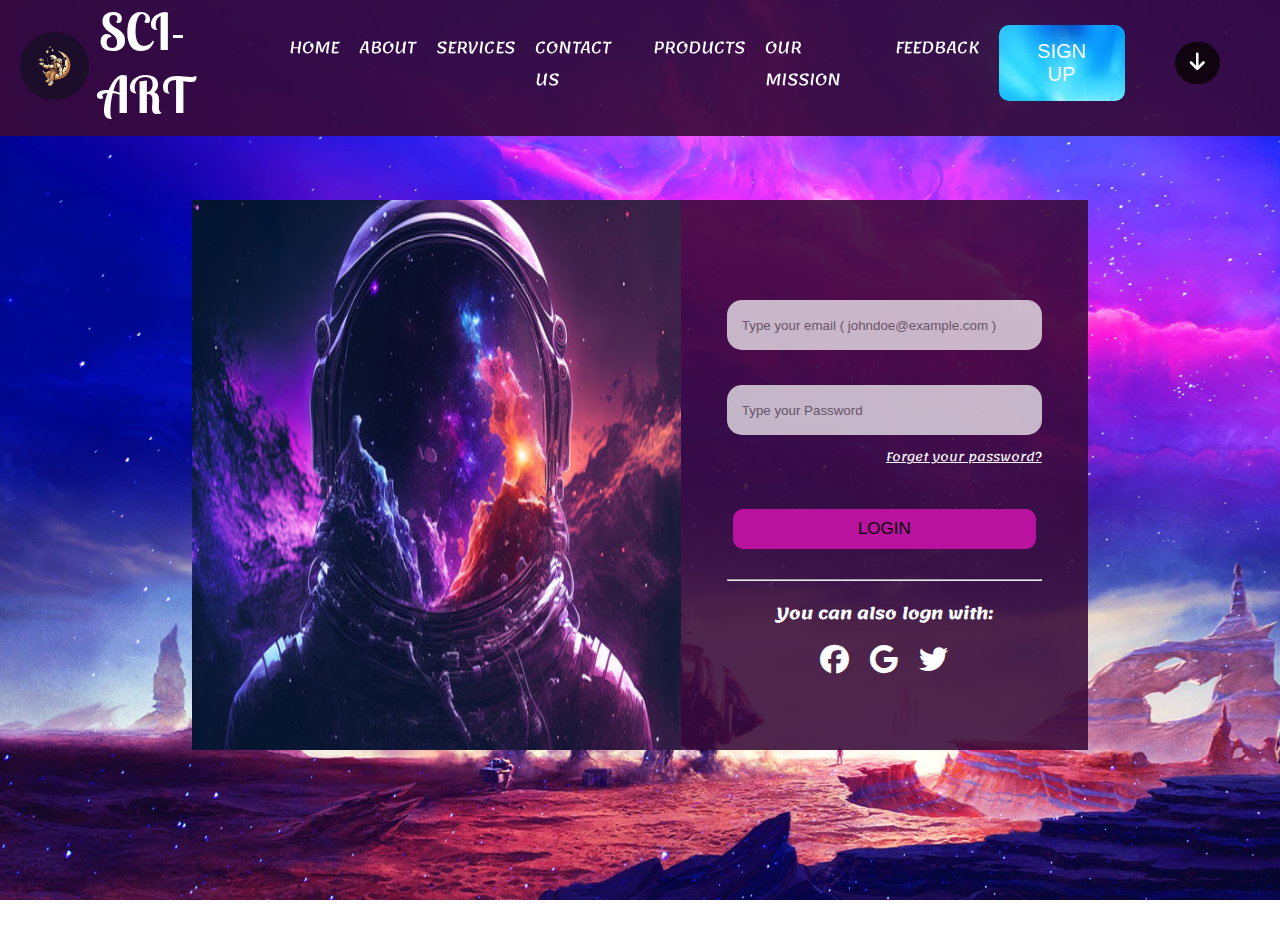
<file: index.html>
<!DOCTYPE html>
<html lang="en">

<head>
    <meta charset="UTF-8">
    <meta name="viewport" content="width=device-width, initial-scale=1.0">
    <title>Docume</title>
    <link rel="stylesheet" href="https://cdnjs.cloudflare.com/ajax/libs/font-awesome/6.4.2/css/all.min.css">
    <link rel="preconnect" href="https://fonts.googleapis.com">
    <link rel="preconnect" href="https://fonts.gstatic.com" crossorigin>
    <link
        href="https://fonts.googleapis.com/css2?family=Lemonada&family=Lobster+Two:wght@700&family=Nosifer&display=swap"
        rel="stylesheet">
    <style>
        body {
            padding: 200px 0px 200px 0px;
            margin: 0;
            background-image: url(1327999.jpeg);
            background-repeat: no-repeat;
            background-size: cover;
            background-attachment: fixed;
            font-family: 'Lemonada', cursive;

        }

        .navb {
            /* background: rgba(12, 56, 101, 255); */
            /* background-image: url(dt.jpg); */
            background-repeat: no-repeat;
            background-size: cover;
            padding: 0px 0px 10px 0px;
            display: flex;
            justify-content: space-between;
            margin-bottom: 100px;
            position: fixed;
            top: 0px;
            width: 100%;
            z-index: 5;
            background: rgba(56, 10, 56, 0.915);



        }

        .head {
            display: flex;
            align-items: center;
            margin: 0px 0px 0px 20px;
            width: fit-content;
        }

        .div {
            width: 70px;
            height: 50px;
            margin: 0px 10px 13px 0px;


        }

        .max {
            text-decoration: none;
            color: white;
            /* text-shadow:; */
        }

        .mew {

            width: fit-content;
            display: flex;
            align-items: center;



        }




        .yu {
            width: 100%;
            margin: 0px 0px 0px 0px;
            border-radius: 40px;
        }

        h1 {
            font-size: 50px;
            font-family: 'Lobster Two', sans-serif;
            text-transform: uppercase;
            width: fit-content;
            margin: 0px 0px 0px 0px;
        }

        .navul {
            padding: 0px;
            list-style: none;
            display: flex;
            width: fit-content;



        }

        .navul .navelm {
            margin: 0px 10px;


            width: fit-content;

        }

        .navelm:hover {
            background: rgba(31, 2, 31, 0.547);
            border-radius: 10px;
            padding: 5px 12px;
            text-align: center;
            box-shadow: 7px 7px 2px rgba(0, 0, 0, 0.411);
        }

        .my {
            text-decoration: none;
            color: white;
            font-size: 16px;
            text-transform: uppercase;
            text-align: center;

        }

        .div2 {
            width: fit-content;
            padding: 10px;
            display: flex;
            align-items: center;



        }

        .but {
            margin: 0;
            padding: 15px 25px;
            width: fit-content;
            font-size: 20px;
            font-weight: 200;
            border-radius: 10px;
            border: none;
            /* background: rgba(72, 208, 196, 255); */
            background-image: url(download.jfif);
            color: white;
            display: flex;
        }

        .pd {
            display: flex;
            width: 70%;
            margin: auto;
            position: relative;





        }

        .fh {

            width: 60%;
            height: 550px;



        }

        .im {
            width: 100%;
            height: 550px;
        }

        .sh {

            background-color: rgba(56, 10, 56, 0.886);
            width: 50%;
            height: 550px;
            display: flex;
            align-items: center;



        }

        .form {
            /* background:rgba(71, 2, 55, 0.2); */
            width: fit-content;
            height: 420px;
            padding: 20px;
            margin: auto;
            border-radius: 20px;



        }

        input[type="text"] {
            width: 300px;
            height: 50px;
            margin-top: 35px;
            padding: 0px 0px 0px 15px;
            border-radius: 15px;
            background: white;
            border: none;
            outline-color: rgb(131, 5, 131);

            opacity: 0.7;
        }

        .fp {
            text-align: right;
            margin: 10px 0px 0px 0px;
            text-decoration: none;
            font-size: 12px;

        }

        a {
            color: white;

        }

        .butto {

            width: fit-content;
            margin: 0px auto;

        }

        .ink {
            margin: 40px 0px 0px 0px;
            padding: 10px 125px;
            font-size: 17px;
            border-radius: 10px;
            border: none;
            background: rgb(184, 18, 159);


        }

        hr {
            margin: 30px 0px 0px 0px;
        }

        .also {
            text-align: center;
            color: white;
        }

        .lw {

            font-weight: 900;
        }

        .fa-brands {
            margin: 0px 8px;
            font-size: 29px;

        }

        /* .fa-facebook {
            background: white;
            width: fit-content;
            color: blue;
            border-radius: 50px;
            border: none;
        }

        .fa-google {
            color: rgb(153, 6, 6);
        }

        .fa-twitter {
            color: rgb(59, 144, 255);
        } */

        .mv {
            width: fit-content;
            text-align: center;
            position: relative;
            margin: 0px 50px 0px 50px;
            align-items: center;
            list-style-type: none;
        }

        .navel {
            background: rgb(15, 4, 15);
            padding: 5px 15px;
            border-radius: 50px;
        }

        .fa-arrow-down {
            font-size: 20px;
        }


        .drop {
            background: rgba(128, 0, 128, 0.696);
            width: fit-content;
            list-style: none;
            padding: 0px;
            display: none;
            margin: 0;
            border-radius: 10px;
            text-align: center;
        }

        .drop .li {

            padding: 10px 25px;
            width: fit-content;
            text-align: center;

        }

        .drop li:hover {
            background: rgba(128, 0, 128, 0.852);
            width: fit-content;
        }

        .mv:hover .drop {
            display: block;
            position: absolute;
            top: 35px;
            left: -35px;
        }
    </style>
</head>

<body>
    <nav class="navb">
        <div class="head">
            <div class="div">
                <img src="logo.jpg" alt="" class="yu">
            </div>
            <a href="" class="max">
                <h1>sci-art</h1>
            </a>
        </div>
        <div class="mew">
            <ul class="navul">
                <li class="navelm"><a href="index.html" class="my">home</a></li>
                <li class="navelm"><a href="bizg.html" class="my">about</a></li>
                <li class="navelm"><a href="fcmb.html" class="my">services</a></li>
                <li class="navelm"><a href="d'scodes.html" class="my">contact us</a></li>
                <li class="navelm"><a href="bridge.html" class="my">products</a></li>
                <li class="navelm"><a href="pixelgrade.html" class="my">our mission</a></li>
                <li class="navelm"><a href="Whogohost.html" class="my">feedback</a></li>
            </ul>
            <div class="div2">
                <button class="but">
                    SIGN UP
                </button>
                <div class="mv">
                    <li class="navel"><a href="index.html" class="my"> <i class="fa-solid fa-arrow-down"></i></a></li>
                    <ul class="drop">

                        <li class="li bo"><a href="bizg.html" class="my"> about</a></li>
                        <li class="li"><a href="fcmb.html" class="my">services</a></li>
                        <li class="li"><a href="d'scodes.html" class="my">contact us</a></li>
                        <li class="li"><a href="bridge.html" class="my">products</a></li>
                        <li class="li"><a href="pixelgrade.html" class="my">our mission</a></li>
                        <li class="li"><a href="Whogohost.html" class="my">feedback</a></li>
                    </ul>


                </div>

            </div>
        </div>
    </nav>


    <div class="pd">
        <div class="fh">
            <img src="backgroung concept.jpg" alt="" class="im">

        </div>

        <div class="sh">
            <div class="form">
                <form action="">

                    <input type="text" placeholder="Type your email ( johndoe@example.com )"><br>

                    <input type="text" placeholder="Type your Password"><br>

                    <a href="">
                        <p class="fp">Forget your password?</p>
                    </a>
                    <div class="butto">
                        <button class="ink">
                            LOGIN
                        </button>

                    </div>
                    <hr>
                    <div class="also">
                        <p class="lw">You can also logn with:</p>
                        <i class="fa-brands fa-facebook"></i>
                        <i class="fa-brands fa-google"></i>
                        <i class="fa-brands fa-twitter"></i>

                    </div>

                </form>

            </div>
        </div>
    </div>







</body>

</html>
</file>
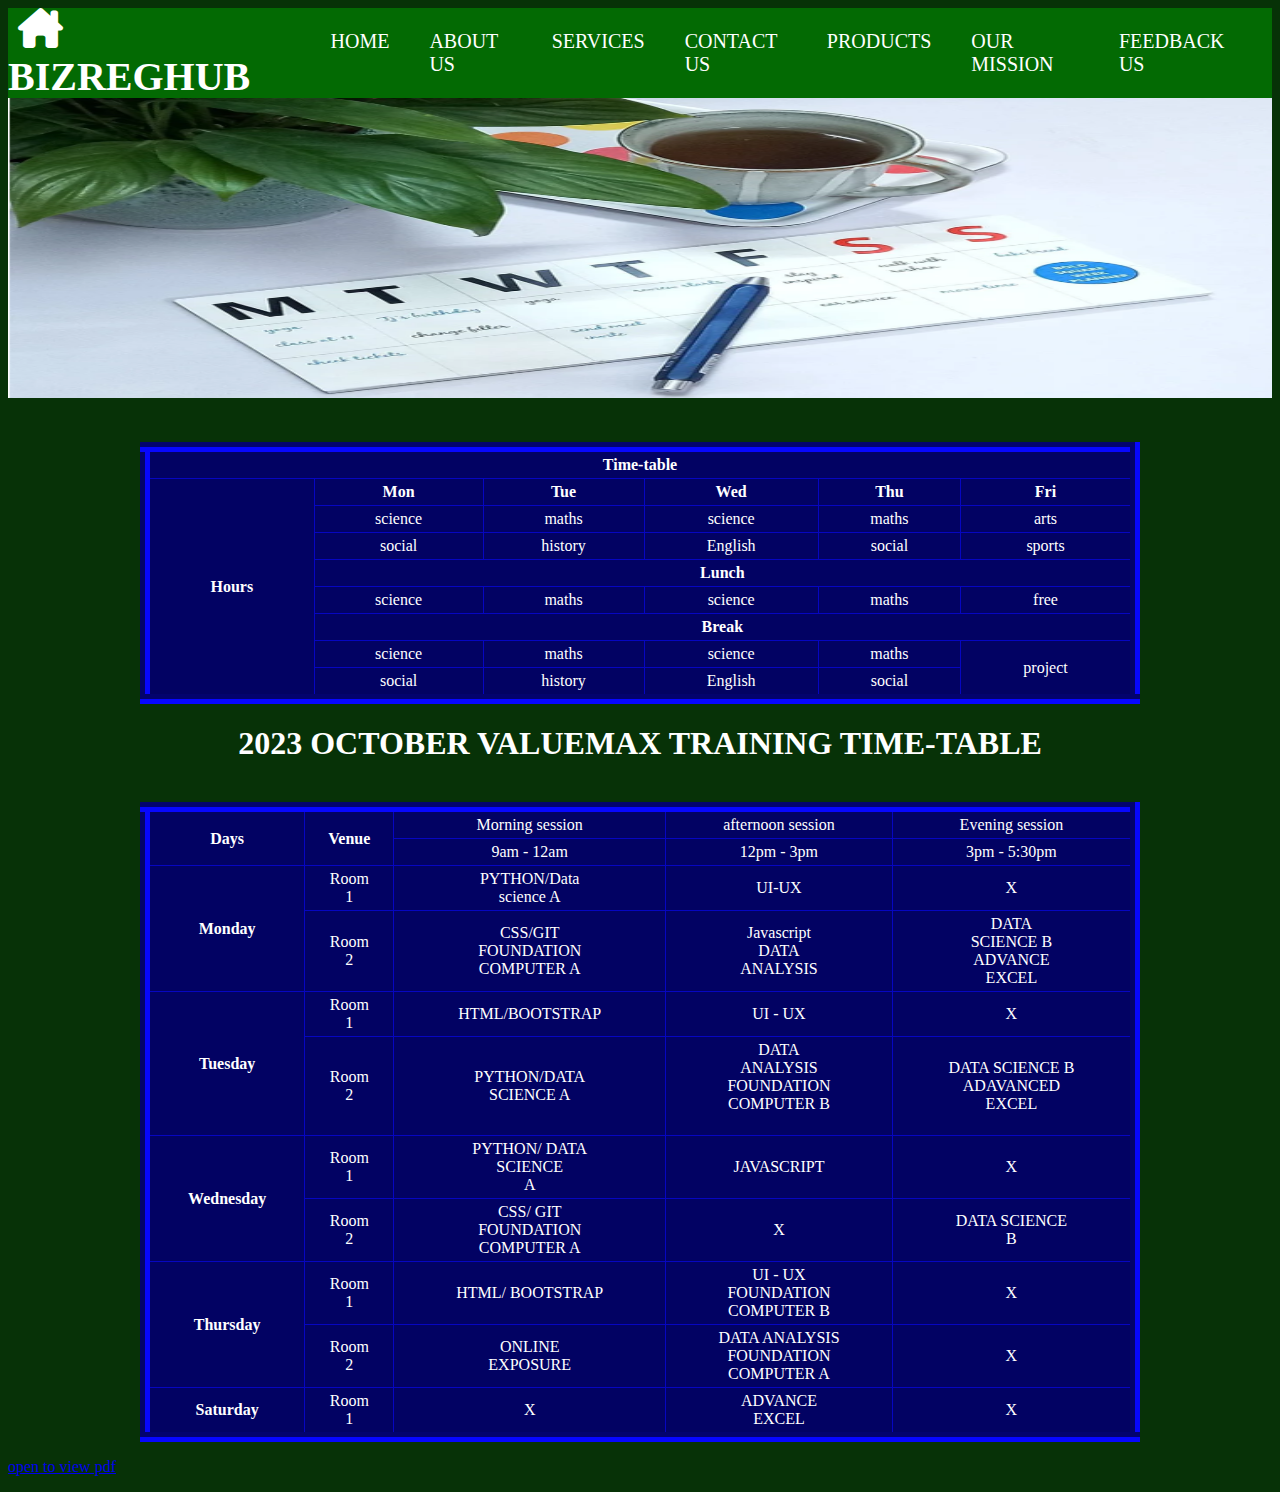
<file: about.html>
<!DOCTYPE html>
<html lang="en">

<head>
    <meta charset="UTF-8">
    <meta name="viewport" content="width=device-width, initial-scale=1.0">
    <title>
        welcome to my webpage
    </title>
    <link rel="stylesheet" href="https://cdnjs.cloudflare.com/ajax/libs/font-awesome/6.4.2/css/all.min.css">
</head>

<body>
    <nav class="nav">
        <h1 id="oo"><a href="index.html"><i class="fa-solid fa-house-chimney"></i>BIZREGHUB</a></h1>
        <ol class="fis">


            <li class="drop"><a href="index.html">HOME</a></li>
            <li class="drop about"><a href="bizg.html">ABOUT US</a>
                <ol class="dis">
                    <li><a href="about.html">our histoy</a></li>
                    <li><a href="services.html">management</a></li>
                    <li><a href="contact us.html">public policy</a></li>
                </ol>
            </li>
            <li class="drop"><a href="fcmb.html">SERVICES</a></li>
            <li class="drop"><a href="d'scodes.html">CONTACT US</a></li>
            <li class="drop"><a href="bridge.html">PRODUCTS</a></li>
            <li class="drop"><a href="pixelgrade.html">OUR MISSION</a></li>
            <li class="drop"><a href="Whogohost.html">FEEDBACK US</a></li>






        </ol>
    </nav>

    <img src="about us img.png" alt="IM" width="100%" height="300">
    <style>
        table {
            border-collapse: collapse;
            text-align: center;
            margin: 0px auto;
            border: 10px groove rgb(6, 6, 193);
            background: rgb(2, 2, 99);
            margin-top: 40px;
        }

        #FLAT {
            text-align: center;
        }

        .fa-solid {
            margin: 0px 10px 0px 10px;
        }

        .fa-solid:hover {
            background: rgb(1, 79, 1);
            padding: 8px;

            border-radius: 10px;
        }

        body {
            background: rgb(7, 50, 7);
            color: white;
        }

        #img {
            background: green;
        }

        #oo a {
            text-decoration: none;
            color: white;
            font-size: 40px;

        }

        .drop {
            font-size: 20px;
        }

        .nav {
            display: flex;
            background: rgb(3, 106, 3);
            height: 90px;
            justify-content: space-between;
            align-items: center;
        }

        .nav .fis {
            display: flex;
            


        }

        .nav .fis .drop {
            margin-right: 40px;
            list-style: none;



        }

        .nav a {
            text-decoration: none;
            color: white;


        }

        .dis li {
            list-style: none;
            margin-top: 10px;
        }

        .dis li:hover {
            background: rgb(1, 79, 1);
            padding: 7px 9px;
            border-radius: 10px;

        }

        .dis {
            position: absolute;
            padding: 10px 10px;
            margin: 10px 0px 0px 0px;
            background-color: green;
            border-radius: 10px;
            display: none;
        }

        .drop:hover {
            background: rgb(1, 79, 1);
            padding: 8px;
            border-radius: 10px;
        }

        .about:hover .dis {
            display: block;
        }
    </style>




    <table border="2" cellpadding="4" width="1000" height="70%">
        <tr>
            <th colspan="6">Time-table</th>
        </tr>
        <tr>
            <th rowspan="9">Hours</th>
        </tr>
        <tr>
            <th>Mon</th>
            <th>Tue</th>
            <th>Wed</th>
            <th>Thu</th>
            <th>Fri</th>
        </tr>
        <tr>
            <td>science</td>
            <td>maths</td>
            <td>science</td>
            <td>maths</td>
            <td>arts</td>
        </tr>
        <tr>
            <td>social</td>
            <td>history</td>
            <td>English</td>
            <td>social</td>
            <td>sports</td>
        </tr>
        <tr>
            <th colspan="5">Lunch</th>
        </tr>
        <tr>
            <td>science</td>
            <td>maths</td>
            <td>science</td>
            <td>maths</td>
            <td>free</td>
        </tr>
        <tr>
            <th colspan="5">Break</th>
        </tr>
        <tr>
            <td>science</td>
            <td>maths</td>
            <td>science</td>
            <td>maths</td>
            <td rowspan="2">project</td>

        </tr>
        <tr>
            <td>social</td>
            <td>history</td>
            <td>English</td>
            <td>social</td>
        </tr>



    </table>


    <h1 id="FLAT">2023 OCTOBER VALUEMAX TRAINING TIME-TABLE</h1>




    <table border="2" cellpadding="4" width="1000" height="70%">
        <tr>
            <th rowspan="2">Days</th>
            <th rowspan="2">Venue</td>
            <td>Morning session</td>
            <td>afternoon session</td>
            <td>Evening session</td>

        </tr>
        <tr>
            <td>9am - 12am</td>
            <td>12pm - 3pm</td>
            <td>3pm - 5:30pm</td>
        </tr>
        <tr>
            <th rowspan="2">Monday</th>
            <td>Room <br>1</td>
            <td>PYTHON/Data <br> science A</td>
            <td>UI-UX</td>
            <td>X</td>
        </tr>
        <tr>
            <td>Room <br>2</td>
            <td>CSS/GIT <br>FOUNDATION <BR>COMPUTER A</BR></td>
            <td>Javascript <br>DATA <br>ANALYSIS</td>
            <td>DATA <BR> SCIENCE B</BR>ADVANCE <BR>EXCEL</BR></td>
        </tr>
        <tr>
            <th rowspan="2">Tuesday</th>
            <td>Room <br>1</td>
            <td>HTML/BOOTSTRAP</td>
            <td>UI - UX</td>
            <td>X</td>
        </tr>
        <tr>
            <td>Room <br> 2</td>
            <td>PYTHON/DATA <BR>SCIENCE A</BR></td>
            <td>DATA <BR>ANALYSIS <BR>FOUNDATION <BR>COMPUTER B</BR></BR></td>
            <td>DATA SCIENCE B <BR> ADAVANCED <BR>EXCEL</BR></td>
        </tr>
        <tr>
            <th rowspan="2">Wednesday</th>
            <td>Room <br> 1</td>
            <td>PYTHON/ DATA <br> SCIENCE <br> A </td>
            <td>JAVASCRIPT</td>
            <td>X</td>
        </tr>
        <tr>
            <td>Room <br> 2</td>
            <td>CSS/ GIT <br>FOUNDATION <br>COMPUTER A</td>
            <td>X</td>
            <td>DATA SCIENCE <br> B</td>

        </tr>
        <tr>
            <th rowspan="2">Thursday</th>
            <td>Room <br> 1</td>
            <td>HTML/ BOOTSTRAP</td>
            <td>UI - UX <br> FOUNDATION <br> COMPUTER B</td>
            <td>X</td>
        </tr>
        <tr>
            <td>Room <br>2</td>
            <td>ONLINE <br> EXPOSURE</td>
            <td>DATA ANALYSIS <br> FOUNDATION <br> COMPUTER A</td>
            <td>X</td>
        </tr>
        <tr>
            <th>Saturday</th>
            <td>Room <br> 1</td>
            <td>X</td>
            <td>ADVANCE <br> EXCEL</td>
            <td>X</td>
        </tr>


    </table>
    <p><a href="BEE 2.pdf">open to view pdf</a></p>
</body>

</html>
</file>
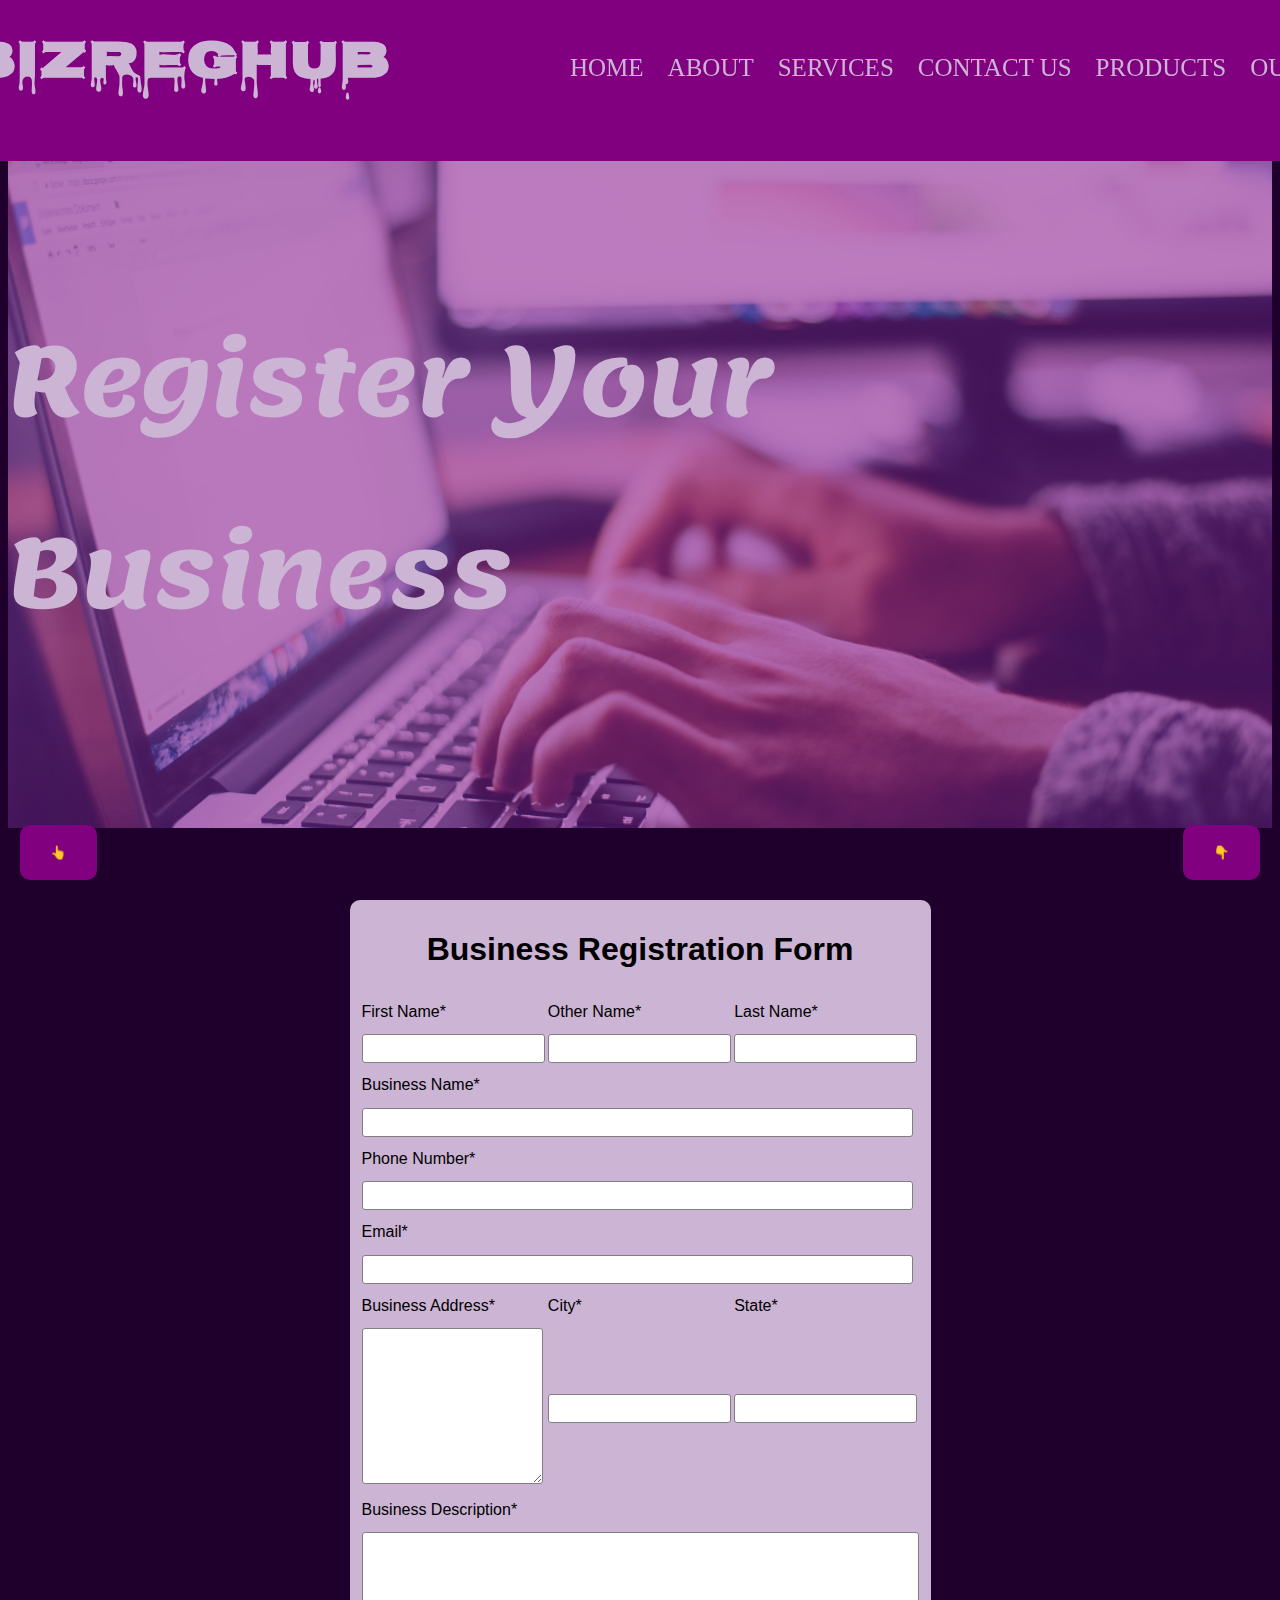
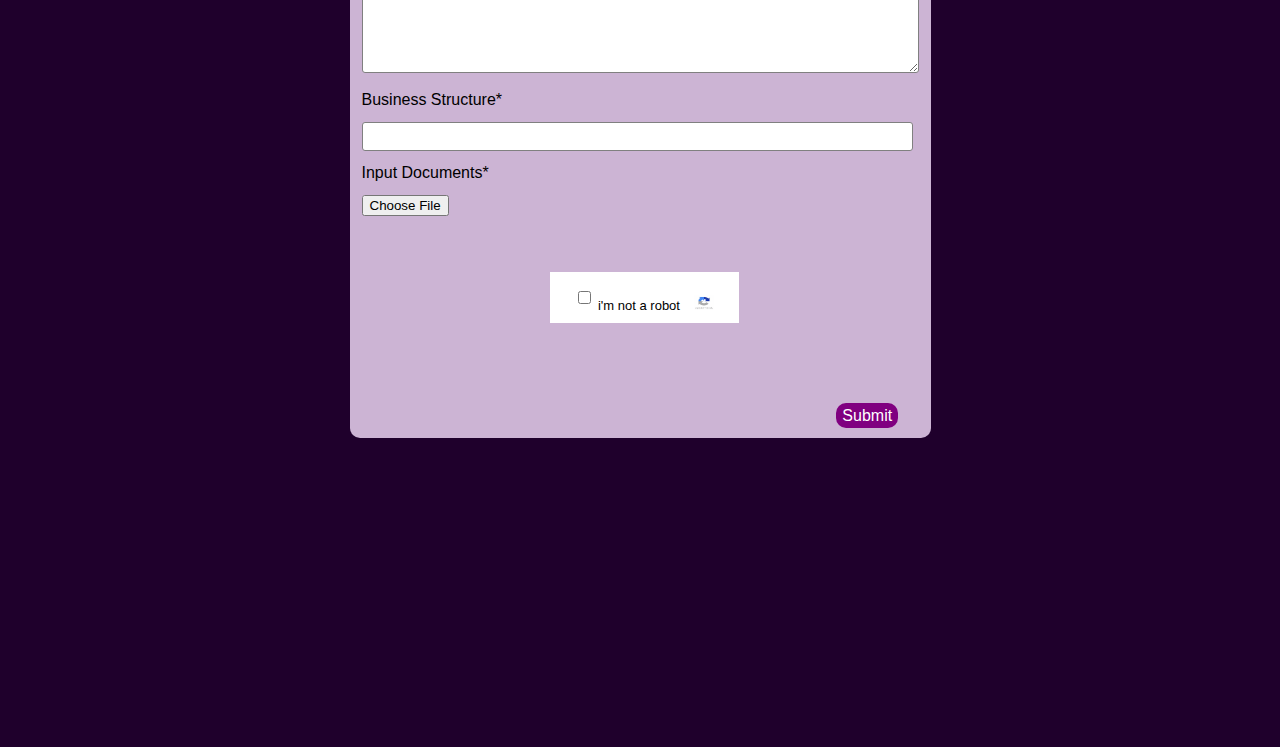
<file: bizg.html>
<!DOCTYPE html>
<html lang="en">
<head>
    <meta charset="UTF-8">
    <meta name="viewport" content="width=device-width, initial-scale=1.0">
    <title>business registration form</title>
    <link rel="stylesheet" href="form.css">
    <link rel="preconnect" href="https://fonts.googleapis.com">
    <link rel="preconnect" href="https://fonts.gstatic.com" crossorigin>
    <link href="https://fonts.googleapis.com/css2?family=Lemonada&family=Nosifer&display=swap" rel="stylesheet">

    <link rel="stylesheet" href="https://cdnjs.cloudflare.com/ajax/libs/font-awesome/6.4.2/css/all.min.css">
    
</head>
<body>
    <div id="head">
        <h1 id="oU"><a href="index.html" id="fl"><i class="fa-solid fa-house-chimney"></i>BIZREGHUB</a></h1>
        <nav id="lado">
            <ul>
                <a href="index.html" id="sl"><li>HOME</li></a>
                <a href="bizg.html" id="sl"><li>ABOUT</li></a>
                <a href="fcmb.html" id="sl"><li>SERVICES</li></a>
                <a href="d'scodes.html" id="sl"><li>CONTACT US</li></a>
                <a href="bridge.html" id="sl"><li>PRODUCTS</li></a>
                <a href="pixelgrade.html" id="sl"><li>OUR MISSION</li></a>
                <a href="Whogohost.html" id="sl"><li>FEEDBACK</li></a>
            </ul>
        </nav>
       
        
    </div>
    <button class="yh">
        👆
    </button>
    <button class=" mn">
        👇
    </button>
    <div class="fd">
        <div class="image-overlay"><h1 id="ok">Register Your Business</h1></div>
        

    </div><br><br><br><br>
    <div class="sd">
        <h1 id="oo">Business Registration Form</h1>
            <table>
                <tr>
                    <td><label for="">First Name*</label></td>
                    <td><label for="">Other Name*</label></td>
                    <td><label for="">Last Name*</label></td>
                </tr>
                <tr>
                    <td><input type="name"></td>
                    <td><input type="name"></td>
                    <td><input type="name"></td>
                </tr>
                <tr>
                    <td><label for="">Business Name*</label></td>
                </tr>
                <tr>
                    <td colspan="3"><input type="text"  class="bn"></td>
                </tr>
                <tr>
                    <td><label for="">Phone Number*</label></td>
                </tr>
                <tr>
                    <td colspan="3"><input type="number" class="bn"></td>
                </tr>
                <tr>
                    <td><label for="">Email*</label></td>
                </tr>
                <tr>
                    <td colspan="3"><input type="email" class="bn"></td>
                </tr>
                <tr>
                    <td><label for="">Business Address*</label></td>
                    <td><label for="">City*</label></td>
                    <td><label for="">State*</label></td>
                </tr>
                <tr>
                    <td><textarea name="" id="" cols="20" rows="10"></textarea></td>
                    <td><input type="text"></td>
                    <td><input type="text"></td>
                </tr>
                <tr>
                    <td><label for="">Business Description*</label></td>
                </tr>
                <tr>
                    <td colspan="3"><textarea name="" id="" cols="67.5" rows="9"></textarea></td>
                </tr>
                <tr>
                    <td>Business Structure*</td>
                </tr>
                <tr>
                    <td colspan="3"><input type="text" class="bn"></td>
                </tr>
                <tr>
                    <td>Input Documents*</td>
                </tr>
                <tr>
                    <td><input type="file"></td>
                </tr>
            </table>
            <div id="cap"><input type="checkbox">
                <label for="">i'm not a robot &nbsp;&nbsp;&nbsp;<img src="capt.jfif" alt="" id="nora"></label>
            </div>
            <input type="submit">
    </div>
   
</body>
</html>
</file>
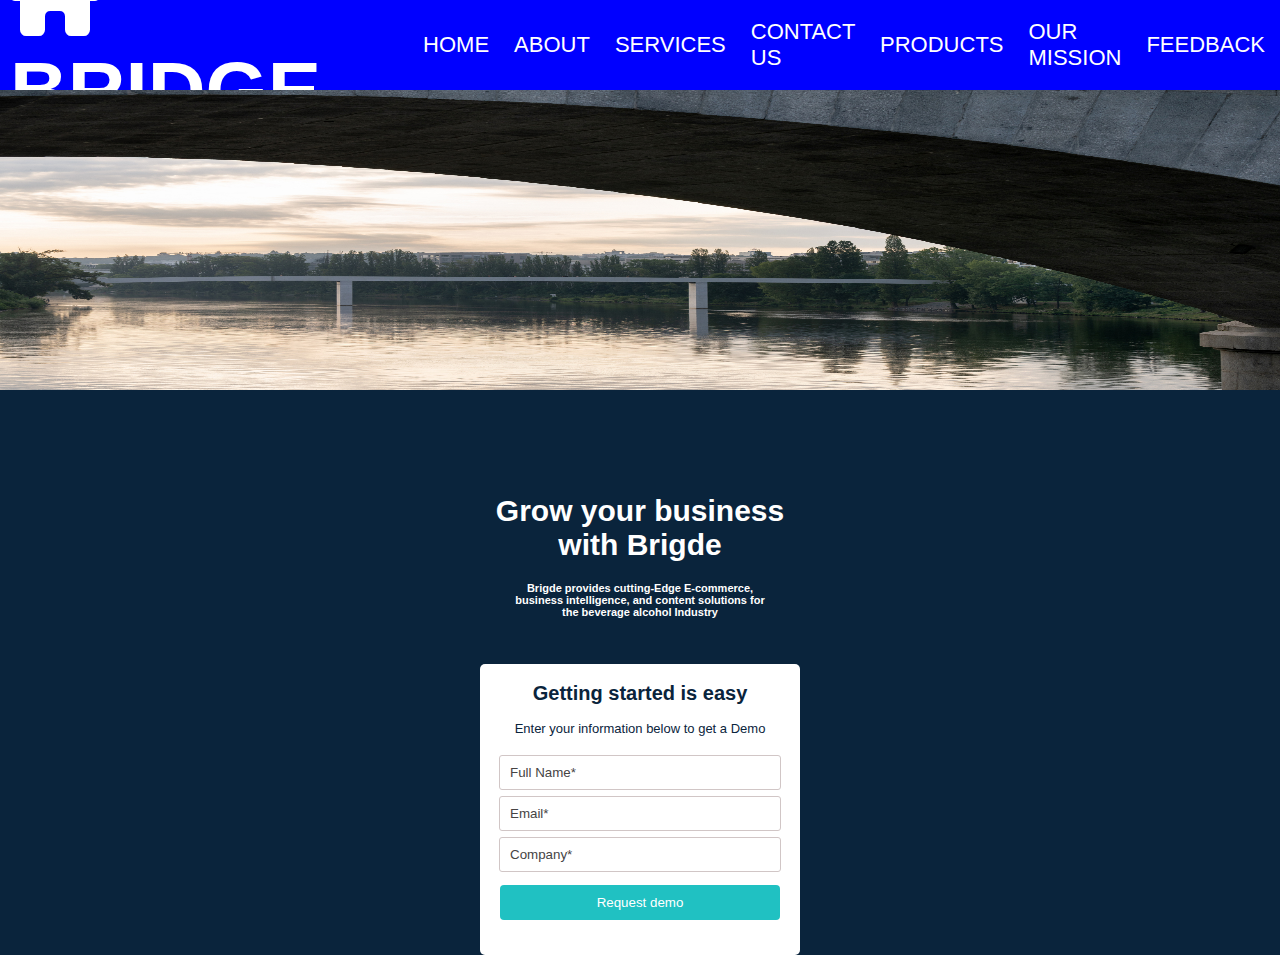
<file: bridge.html>
<!DOCTYPE html>
<html lang="en">
<head>
    <meta charset="UTF-8">
    <meta name="viewport" content="width=device-width, initial-scale=1.0">
    <title>bridge</title>
    <link rel="stylesheet" href="https://cdnjs.cloudflare.com/ajax/libs/font-awesome/6.4.2/css/all.min.css">
    <style>
        body{
            padding: 0px 0px 0px 0px;
            margin: 0px;
            background:rgba(10, 36, 60, 255);
            font-family: 'Lucida Sans', 'Lucida Sans Regular', 'Lucida Grande', 'Lucida Sans Unicode', Geneva, Verdana, sans-serif;
        }
        nav{
            background: blue;
            width: 100%;
            height: 50px;
            margin: 0px 0px 0px 0px;
            display: flex;
            justify-content: space-between;
            align-items: center;
            padding: 20px 10px ;
            
        }
        nav ul{
            display: flex;
            justify-content: center;
            align-items: center;
            margin: 0px 20px;
            
        }
        nav ul li{
            list-style-type: none;
            padding: 0px 5px;
            margin: 0px 0px 0px 15px;
            
            
        }
        #max{
            color: white;
            text-decoration: none;
            font-size: 22px;
            text-transform: uppercase;
        }
        #max:hover{
            background: rgb(4, 4, 216);
            padding: 10px 20px 10px 20px;
            border-radius: 13px;
            box-shadow: 9px 9px 10px  rgb(3, 3, 135);
        }
        #nora{
            color: white;
            margin: 0px;
            text-decoration: none;
            font-size: 40px;
        }
        .fa-solid{
            margin: 0px 9px 0px 0px;
        }
        .fa-solid:hover{
            background: rgb(4, 4, 216);
            padding: 7px 10px;
            border-radius: 13px;
            box-shadow: 9px 9px 10px  rgb(3, 3, 135);
        }
           /* mado nav\ */
  




           /* DIV SECTION ID=MAN */

        #man{
            margin: 0px auto;
            margin-top: 100px;
            text-align: center;
            /* background: red; */
            width: 300px;
            height: 170px;
            background: rgb(10, 36, 60, 255);

        }
        #wom{
            margin: 0px auto;
            text-align: center;
            background: white;
            width: 300px;
            height: 270px;
            padding: 1px 10px 20px 10px;
            border-radius: 5px;

        }
        #fish{
            border: none;

            width: 270px;
        border: 1px solid rgb(209, 198, 198);
        border-radius: 3px;
        margin: 6px 0px 0px 0px;

            padding: 9px 0px 9px 10px;
            outline-color: grey;
        }
        #full{
            width: 280px;
            border: none;
            background: rgba(32, 193, 194, 255);
            padding: 10px 0px 10px 0px;
            margin: 13px 0px 0px 0px;
            border-radius: 4px;
            color: white;
            
        }
        h2{
            color: rgba(10, 36, 60, 255);
            font-size: 20px;
        }
        p{
            color: rgba(10, 36, 60, 255);
            font-family: 'Lucida Sans', 'Lucida Sans Regular', 'Lucida Grande', 'Lucida Sans Unicode', Geneva, Verdana, sans-serif;
            font-size: 13px;
        }
        #u{
            font-size: 30px;
            text-align: center;
            color: white;
        }
        #p{
            font-size: 11px;
            text-align: center;
            color: white;
            
        }
        ::placeholder{
            color: rgb(70, 68, 68);
        }
    </style>
</head>
<body>
    <nav>
       <a href="index.html" id="nora"><h1> <i class="fa-solid fa-house-chimney"></i>BRIDGE</h1></a>
        <ul>
            <a href="index.html" id="max"><li>home</li></a>
            <a href="bizg.html" id="max"><li>about</li></a>
            <a href="fcmb.html" id="max"><li>services</li></a>
            <a href="d'scodes.html" id="max"><li>contact us</li></a>
            <a href="bridge.html" id="max"><li>products</a>
            <a href="pixelgrade.html" id="max"><li>our mission</li></a>
            <a href="Whogohost.html" id="max"><li>feedback</li></a>
            
        </ul>
    </nav>
    <img src="bridge.jpg" alt="" height="300" width="100%">
    
    <div id="man">  
        <h1 id="u">Grow your business <br> with Brigde</h1>
        <h5 id="p">Brigde provides cutting-Edge E-commerce,<br> 
             business intelligence, and content solutions for <br> the beverage
         alcohol Industry</h5>
    </div>
     
    <div id="wom">
        <form action="">
        <h2>Getting started is easy</h2>
    
        <p>Enter your information below to get a Demo</p>
    
            <input type="text" name="name" placeholder="Full Name*" id="fish">
            <input type="text" placeholder="Email*" id="fish">
            <input type="text" placeholder="Company*" id="fish">
            <input type="submit" value="Request demo" id="full">
        </form>
    </div>
</body>
</html>
</file>
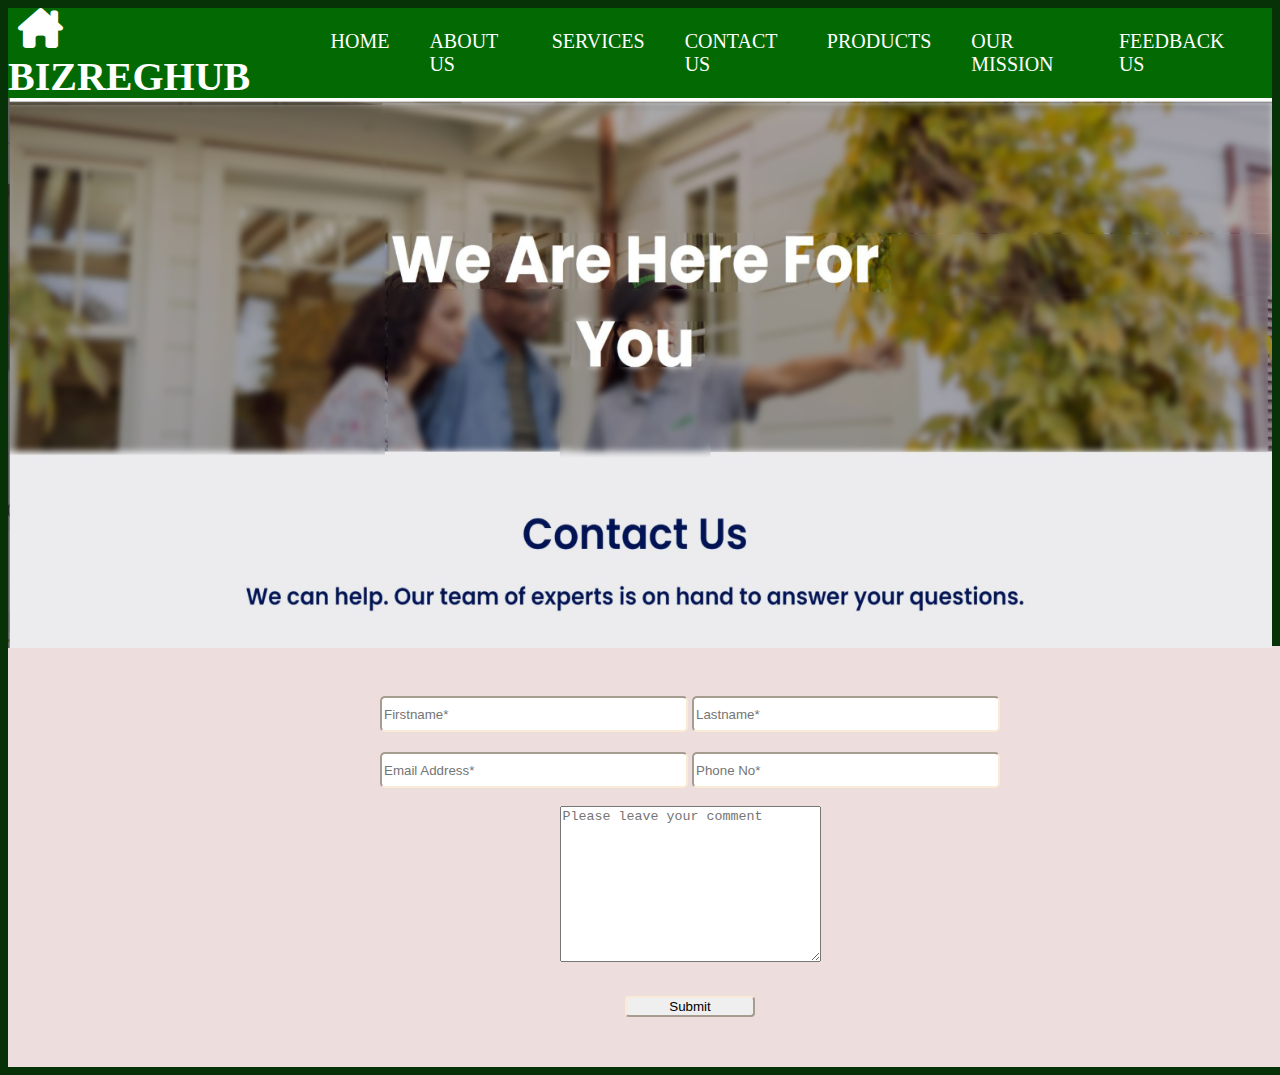
<file: contact us.html>
<!DOCTYPE html>
<html lang="en">

<head>
    <meta charset="UTF-8">
    <meta name="viewport" content="width=device-width, initial-scale=1.0">
    <title>Document</title>
    <link rel="stylesheet" href="https://cdnjs.cloudflare.com/ajax/libs/font-awesome/6.4.2/css/all.min.css">
    <style>
        .fa-solid {
            margin: 0px 10px 0px 10px;
        }

        .fa-solid:hover {
            background: rgb(1, 79, 1);
            padding: 8px;

            border-radius: 10px;
        }

        body {
            background: rgb(7, 50, 7);
            color: white;
            padding: 0px;
        }

        #img {
            background: green;
        }

        #oo a {
            text-decoration: none;
            color: white;
            font-size: 40px;

        }

        .drop {
            font-size: 20px;
        }

        .nav {
            display: flex;
            background: rgb(3, 106, 3);
            height: 90px;
            justify-content: space-between;
            align-items: center;
        }

        .nav .fis {
            display: flex;
            list-style: ;


        }

        .nav .fis .drop {
            margin-right: 40px;
            list-style: none;



        }

        .nav a {
            text-decoration: none;
            color: white;


        }

        .dis li {
            list-style: none;
            margin-top: 10px;
        }

        .dis li:hover {
            background: rgb(1, 79, 1);
            padding: 7px 9px;
            border-radius: 10px;

        }

        .dis {
            position: absolute;
            padding: 10px 10px;
            margin: 10px 0px 0px 0px;
            background-color: green;
            border-radius: 10px;
            display: none;
        }

        .drop:hover {
            background: rgb(1, 79, 1);
            padding: 8px;
            border-radius: 10px;
        }

        .about:hover .dis {
            display: block;
        }

        div {
            background: rgb(237, 221, 221);
            width: 100%;
            margin-top: -60px;
            padding: 50px 50px 50px 50px;
            text-align: center;
        }

        #we {
            margin-top: 20px;
        }

        #mhm {
            margin-top: 30px;
            text-align: center;
            width: 130px;
            height: ;
            border-radius: 4px;
            border-color: antiquewhite;
        }

        .yo {
            width: 300px;
            height: 30px;
            border-radius: 5px;
            border-color: antiquewhite;
            outline-color: rgb(189, 184, 184);
        }

        .ye {
            width: 500px;
            height: 100px;
            text-align: center;
        }

        ol {
            text-decoration: none;
        }

        pl {
            margin-top: 10px;
        }
    </style>
</head>

<body>
    <nav class="nav">
        <h1 id="oo"><a href="index.html"><i class="fa-solid fa-house-chimney"></i>BIZREGHUB</a></h1>
        <ol class="fis">


            <li class="drop"><a href="index.html">HOME</a></li>
            <li class="drop about"><a href="bizg.html">ABOUT US</a>
                <ol class="dis">
                    <li><a href="about.html">our histoy</a></li>
                    <li><a href="services.html">management</a></li>
                    <li><a href="contact us.html">public policy</a></li>
                </ol>
            </li>
            <li class="drop"><a href="fcmb.html">SERVICES</a></li>
            <li class="drop"><a href="d'scodes.html">CONTACT US</a></li>
            <li class="drop"><a href="bridge.html">PRODUCTS</a></li>
            <li class="drop"><a href="pixelgrade.html">OUR MISSION</a></li>
            <li class="drop"><a href="Whogohost.html">FEEDBACK US</a></li>






        </ol>
    </nav>


    <img src="contact us img.png" alt="" width="100%" height="550"><br><br><br><br>

    <div>
        <form action="">
            <input type="text" placeholder="Firstname*" class="yo">
            <input type="text" placeholder="Lastname*" class="yo"><br>
            <input type="text" placeholder="Email Address*" id="we" class="yo"> <input type="text"
                placeholder="Phone No*" id="we" class="yo"> <br><br>
            <textarea name="" id="pl" cols="30" rows="10" placeholder="Please leave your comment"></textarea><br>
            <input type="submit" id="mhm">
        </form>
    </div>

</body>

</html>
</file>
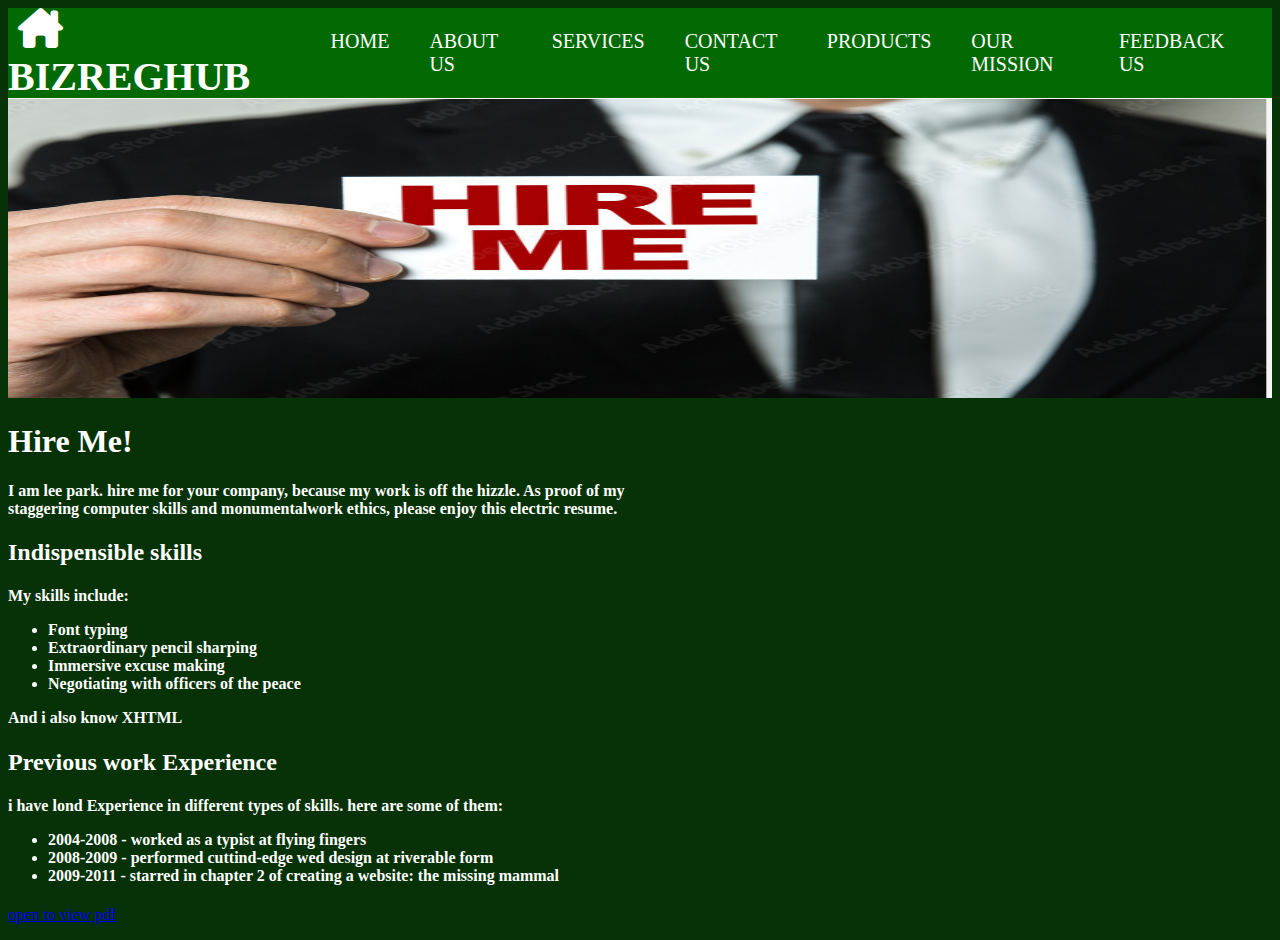
<file: d'scodes.html>
<!DOCTYPE html>
<html lang="en">

<head>
    <meta charset="UTF-8">
    <meta name="viewport" content="width=device-width, initial-scale=1.0">
    <title>
        welcome to my webpage

    </title>
    <link rel="stylesheet" href="https://cdnjs.cloudflare.com/ajax/libs/font-awesome/6.4.2/css/all.min.css">
</head>

<body>

    <nav class="nav">
        <h1 id="oo"><a href="index.html"><i class="fa-solid fa-house-chimney"></i>BIZREGHUB</a></h1>
        <ol class="fis">


            <li class="drop"><a href="index.html">HOME</a></li>
            <li class="drop about"><a href="bizg.html">ABOUT US</a>
                <ol class="dis">
                    <li><a href="about.html">our histoy</a></li>
                    <li><a href="services.html">management</a></li>
                    <li><a href="contact us.html">public policy</a></li>
                </ol>
            </li>
            <li class="drop"><a href="fcmb.html">SERVICES</a></li>
            <li class="drop"><a href="d'scodes.html">CONTACT US</a></li>
            <li class="drop"><a href="bridge.html">PRODUCTS</a></li>
            <li class="drop"><a href="pixelgrade.html">OUR MISSION</a></li>
            <li class="drop"><a href="Whogohost.html">FEEDBACK US</a></li>






        </ol>
    </nav>


    <style>
        .fa-solid {
            margin: 0px 10px 0px 10px;
        }

        .fa-solid:hover {
            background: rgb(1, 79, 1);
            padding: 8px;

            border-radius: 10px;
        }

        body {
            background: rgb(7, 50, 7);
            color: white;
        }

        #img {
            background: green;
        }

        #oo a {
            text-decoration: none;
            color: white;
            font-size: 40px;

        }

        .drop {
            font-size: 20px;
        }

        .nav {
            display: flex;
            background: rgb(3, 106, 3);
            height: 90px;
            justify-content: space-between;
            align-items: center;
        }

        .nav .fis {
            display: flex;
            list-style: ;


        }

        .nav .fis .drop {
            margin-right: 40px;
            list-style: none;



        }

        .nav a {
            text-decoration: none;
            color: white;


        }

        .dis li {
            list-style: none;
            margin-top: 10px;
        }

        .dis li:hover {
            background: rgb(1, 79, 1);
            padding: 7px 9px;
            border-radius: 10px;

        }

        .dis {
            position: absolute;
            padding: 10px 10px;
            margin: 10px 0px 0px 0px;
            background-color: green;
            border-radius: 10px;
            display: none;
        }

        .drop:hover {
            background: rgb(1, 79, 1);
            padding: 8px;
            border-radius: 10px;
        }

        .about:hover .dis {
            display: block;

        }
    </style>
    <img src="home img.png" alt="IM" width="100%" height="300">
    <p>

    <h1>Hire Me!</h1>
    <h4>I am lee park. hire me for your company, because my work is off the hizzle. As proof of my <br>staggering
        computer skills and monumentalwork ethics, please enjoy this electric resume.

    </h4>

    <h2>Indispensible skills</h2>
    <h4>
        My skills include:
        <ul>
            <li>Font typing</li>
            <li>Extraordinary pencil sharping</li>
            <li>Immersive excuse making</li>
            <li>Negotiating with officers of the peace</li>
        </ul>
        And i also know XHTML
    </h4>

    <h2>Previous work Experience</h2>
    <h4>
        i have lond Experience in different types of skills. here are some of them:
        <ul>
            <li>2004-2008 - worked as a typist at flying fingers</li>
            <li>2008-2009 - performed cuttind-edge wed design at riverable form</li>
            <li>2009-2011 - starred in chapter 2 of creating a website: the missing mammal</li>
        </ul>
    </h4>
    </p>
    <p><a href="BEE 2.pdf">open to view pdf</a></p>
</body>

</html>
</file>
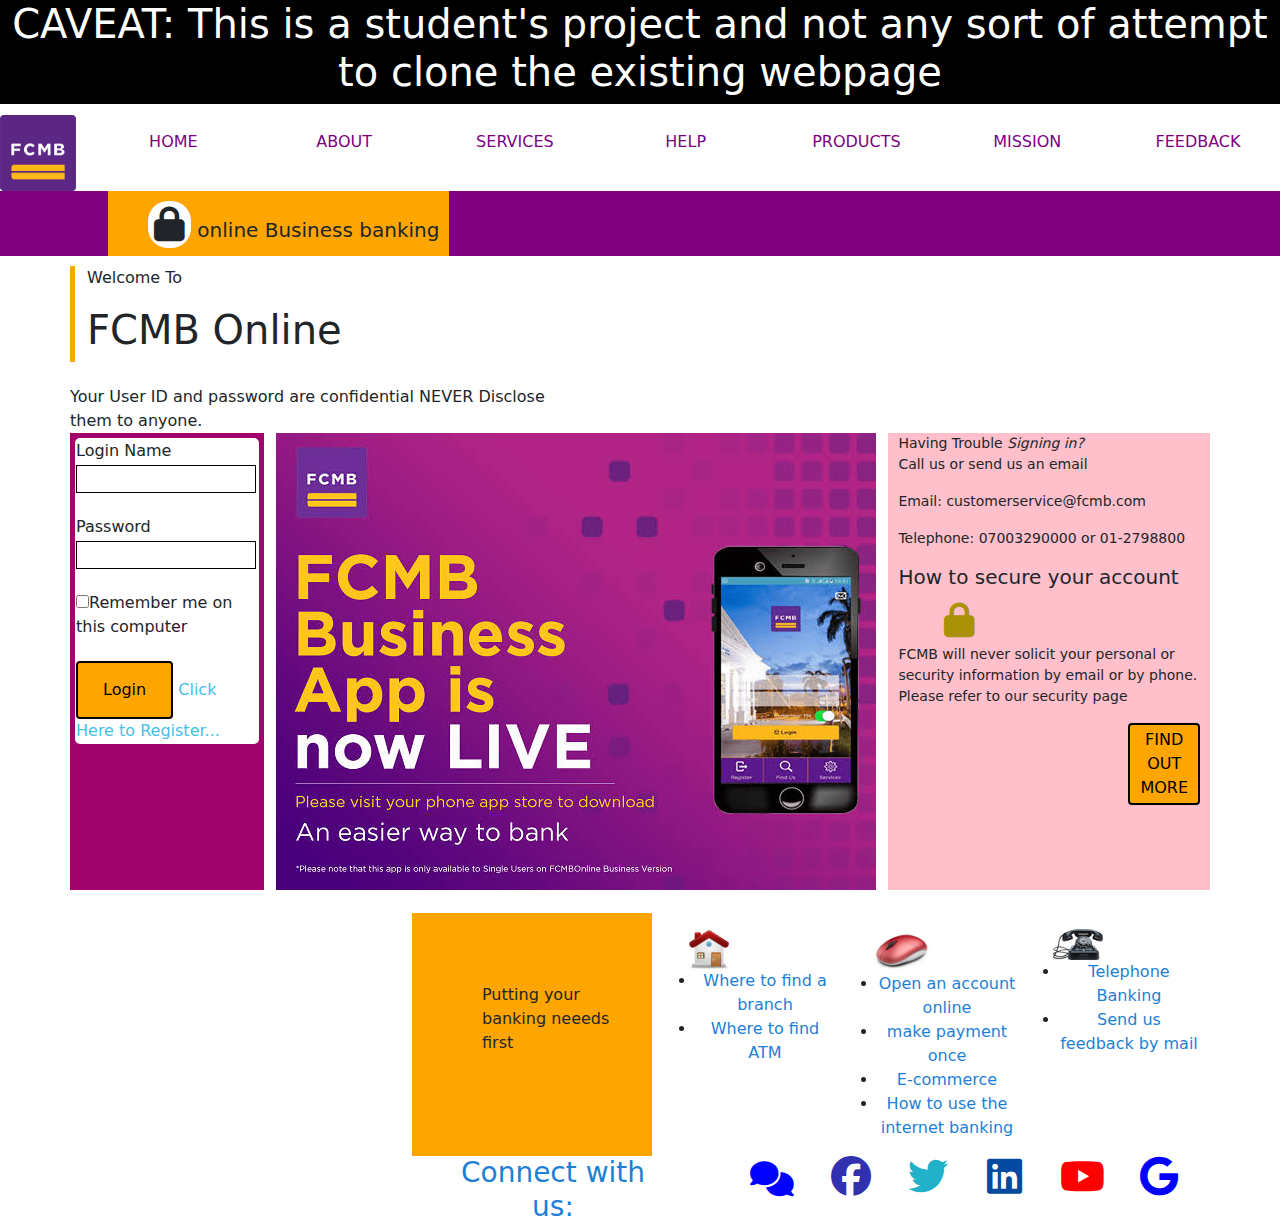
<file: fcmb.html>
<!DOCTYPE html>
<html lang="en">

<head>
    <meta charset="UTF-8">
    <meta name="viewport" content="width=device-width, initial-scale=1.0">
    <title>Document</title>
    <link rel="stylesheet" href="https://cdn.jsdelivr.net/npm/bootstrap@5.3.2/dist/css/bootstrap.min.css">
    <link rel="stylesheet" href="https://cdnjs.cloudflare.com/ajax/libs/font-awesome/6.4.2/css/all.min.css">
    <style>
        body {
            padding: 115px 0px 0px 0px;
            overflow-x: hidden;
            /* font-family: 'Lucida Sans', 'Lucida Sans Regular', 'Lucida Grande', 'Lucida Sans Unicode', Geneva, Verdana, sans-serif; */
        }

        .max {
            background: black;
            color: white;
            position: fixed;
            top: 0px;
            left: 0px;
            margin: 0px 0px 0px 0px;
            width: 100%;
            text-align: center;
        }

        .img1 {
            width: 100px;

        }

        .img1 img {
            width: 100%;

        }

        .links {
            padding-top: 15px;
        }

        .links a {
            text-decoration: none;
            color: purple;
            text-transform: uppercase;

        }

        .links a:hover {
            border-bottom: 3px solid;
            border-right: 3px solid;
            background: purple;
            color: white;
            padding: 5px 10px;
            border-radius: 10px;
            box-shadow: 10px 10px 5px rgb(80, 2, 80);

        }

        .ol {
            width: 300px;
            margin: 10px 0px 0px 0px;
            /* background: yellow; */
            border-left: 5px solid rgb(255, 166, 0);
            text-align: left;
        }

        .plo {
            background: purple;
            padding-left: 120px;

        }

        .plo .row {
            padding: 0;
        }

        .kg {
            background: orange;
            width: fit-content;
            padding: 10px 10px 0px 0px;


        }

        .fa-solid {
            height: fit-content;
            width: fit-content;
            padding: 6px;
            border: none;
            border-radius: 20px;
            font-size: 18px;
            background: white;
            margin: 0;


        }

        .pok .row {
            text-align: left;
        }

        .mar {
            width: 600px;

            padding: 0;
        }

        .trac .row {
            height: 40px;
        }

        .form {
            background: rgb(162, 4, 109);
            width: 30%;

            padding: 5px 5px 0px 5px;
        }

        table {
            width: 100%;
            background: white;
            padding: 6px 25px 40px 6px;
            border-radius: 5px;
            text-align: left;

        }

        input[type="text"] {
            width: 100%;
            margin-bottom: 20px;
            border: 1px solid;

        }

        .bt {
            padding: 15px 25px;
            margin-top: 20px;
            background: orange;
            border: 2px solid;
            border-radius: 4px;
        }

        .link2 {
            text-decoration: none;
            color: rgb(71, 192, 233);
        }

        .image {
            width: 100%;
        }

        .fc-app {
            width: fit-content;
        }

        .wo {
            background: pink;
            text-align: left;
            width: 30%;

            padding: 0px 10px 0px 10px;

        }

        .wo p {
            font-size: 14px;
        }



        .nk {
            font-size: 20px;
            font-weight: 1500;
        }

        .fa-lock {
            font-size: 35px;
            margin: 0px 0px 0px 40px;
        }

        .bu {
            margin: 0px 0px 0px 230px;
            background: orange;
            padding: 3px 10px;
            border: 2px solid;
            border-radius: 4px;
        }

        .rowk {
            width: 70%;
            height: auto;
            margin: 2% 0% 0% 30%;

        }

        .mae {}

        .map {
            background: none;
            color: rgb(170, 146, 8);
            width: fit-content;
            text-align: center;
            /* margin: 0px 0px 0px 350px; */
        }

        .marko {
            width: fit-content-3.3;
            background: orange;
            justify-content: center;
            padding: 70px 0px 0px 70px;


        }

        .p9 {
            text-align: left;
            width: fit-content;
        }

        .mut {
            width: 40px;
            margin: 0px 0px 0px 25px;
        }

        .rat {
            width: 60px;
        }

        .rot {
            width: 50px;
        }

        .kat {
            width: 100%;
            background: none;
        }

        .mark,
        .mar,
        .ma {
            width: 43%;
        }

        .mark,
        .mar,
        .ma {
            margin-right: 0%;
            margin-top: 2%;
        }

        .mae li {
            list-style-type: disc;
        }

        .bot {
            text-decoration: none;
            color: rgb(29, 127, 213);
        }

        .icon {
          width: 100%   ;  
        }

        .ics {
           
            margin: 0px 100px 0px 0px;
            width: 100%;
        }

        .ics h3 {
            color: rgb(29, 127, 213);
        }

        .fa-brands {
            font-size: 40px;
            margin: 0px 0px 0px 0px;
        }

        .fa-comments {
            color: blue;
            margin: 0px 0px 0px 50px;
            font-size: 35px;
        }

        .fa-facebook {
            background: white;
            color: rgb(49, 49, 175);
        }

        .fa-twitter {
            color: rgb(33, 177, 200);
        }

        .fa-linkedin {
            color: rgb(4, 74, 161);
        }

        .fa-youtube {
            color: red;
        }

        .fa-google {
            color: blue;
        }

        .down {
            background: rgb(32, 31, 31);
            margin-top: 40px;
            position: absolute;
            top: 200%;
            bottom: 0px;
            width: 100%;

            padding: 10px 40px 10px 40px;
        }

        .info {
            text-align: center;
            color: white;
            font-size: 12px;
        }




        @media screen and (max-width:768px) {
            * {
                padding: 0;
                margin: 0;
            }

            body {
                padding: 125px 0px 0px 0px;
                overflow-x: hidden;
                /* font-family: 'Lucida Sans', 'Lucida Sans Regular', 'Lucida Grande', 'Lucida Sans Unicode', Geneva, Verdana, sans-serif; */
            }

            .img1 {
                width: 100%;
                margin: 0;
                padding: 0;


            }

            .img1 img {
                width: 100%;
                margin: 0;

            }

            .links {}

            .links a {
                text-decoration: none;
                color: purple;
            }

            .links a:hover {
                border-bottom: 3px solid;
                border-right: 3px solid;
                background: purple;
                color: white;
                padding: 2.5px 5px;
                border-radius: 10px;
                box-shadow: 10px 10px 5px rgb(80, 2, 80);
                margin: 0;
            }

            .links .row {
                display: grid;
                grid-template-columns: repeat(7, 1fr);
                font-size: 7px;
                font-weight: bolder;
                text-transform: uppercase;
                padding: 20px 0px;
            }

            .plo {
                padding: 0px 0px;

            }

            .kg {
                background: orange;
                width: 100%;
                padding: 10px 0px 0px 0px;





            }

            .lm {
                visibility: hidden;
                position: absolute;
            }

            .fa-lock {
                margin: 0;
            }

            .trac .row {
                display: block;
            }

            .lm {
                visibility: hidden;
                position: absolute;
            }

            .form {
                margin: auto;
                width: 95%;
                padding-bottom: 40px;

            }

            table {
                margin: auto;
                background: white;
                padding: 20px;
                border-radius: 5px;
                text-align: left;
                width: 100%;

            }

            .image {
                margin-top: 10px;
                width: 100%;

            }

            .fc-app {

                margin: auto;
                width: 100%;
            }

            .wo {
                background: pink;
                text-align: center;

                padding: 20px 10px;
                margin: auto;
                width: 100%;

            }

            .wo p {
                font-size: 14px;
            }



            .nk {
                font-size: 20px;
                font-weight: 1500;
            }

            .fa-lock {
                font-size: 35px;
                margin: auto;
            }

            .bu {
                margin: auto;
                background: orange;
                padding: 3px 10px;
                border: 2px solid;
                border-radius: 4px;
            }

            .rowk {
                width: fit-content;
                height: auto;
                margin: auto;
                display: grid;
                grid-template-columns: repeat(4, );
                padding: 0;


            }

            .mae {}

            .map {
                background: none;
                color: rgb(170, 146, 8);
                width: fit-content;
                text-align: center;
                /* margin: 0px 0px 0px 350px; */
            }

            .marko {
                width: 100%;
                background: orange;
                justify-content: center;
                padding: 0px 0px 0px 0px;
                margin: auto;


            }

            .p9 {
                text-align: center;
                width: 100%;
            }

            .mut {
                width: 40px;

                margin: auto;
            }

            .rat {
                width: 60px;

            }

            .rot {
                width: 50px;
            }

            .kat {
                width: 100%;
                background: none;
            }

            .mark,
            .mar,
            .ma {
                width: 100%;
            }

            .mark,
            .mar,
            .ma {
                margin-right: 0%;
                margin-top: 2%;
            }

            .mae li {
                list-style-type: disc;

            }

            .bot {
                text-decoration: none;
                color: rgb(29, 127, 213);
                width: 100%;
                margin: 0;
                padding: 0;
            }

            .icon {
                display: grid;
                width: fit-content;

            }

            .ics {
                /* display: flex;
                align-items: center; */
                margin: 0px 100px 0px 0px;
                /* width: 90%; */
                /* display: grid;
                grid-template-columns: repeat(7, 1fr); */

            }

           

            .ics h3 {
                color: rgb(29, 127, 213);
            }

            .fa-brands {
                font-size: 40px;
                margin: 0px 15px 0px 0px;
            }

            .fa-comments {
                color: blue;
                margin: 0px 10px 0px 50px;
                font-size: 35px;
            }

            .fa-facebook {
                background: white;
                color: rgb(49, 49, 175);
            }

            .fa-twitter {
                color: rgb(33, 177, 200);
            }

            .fa-linkedin {
                color: rgb(4, 74, 161);
            }

            .fa-youtube {
                color: red;
            }

            .fa-google {
                color: blue;
            }

        }
    </style>
</head>

<body>
    <!-- <div class="down">
        <div class="info">
            This site ensures that all infomation sent to us via the the World Wide Web are
            encryted. You can confirm
            the infomation provided by the padlock icon on your address bar. 2019 &copy; Fisrt city
            monument bank plc. A
            Member of First city <br>Groups
        </div>
    </div> -->


    <div class="max">
        <h1 class="toe"> CAVEAT: This is a student's project and not any sort of attempt to clone the existing webpage

        </h1>
    </div>


    <div class="  text-center">
        <div class="row">
            <div class="col-md-1 img1">
                <img src="FCMB_Logo.png" alt="">

            </div>
            <div class="col-md-11 links">
                <div class="row">
                    <div class="col-md"><a href="index.html">home</a></div>
                    <div class="col-md"><a href="bizg.html">about</a></div>
                    <div class="col-md"><a href="fcmb.html">services</a></div>
                    <div class="col-md"><a href="d'scodes.html">help</a></div>
                    <div class="col-md"><a href="bridge.html">products</a></div>
                    <div class="col-md"><a href="pixelgrade.html">mission</a></div>
                    <div class="col-md"><a href="Whogohost.html">feedback</a></div>
                </div>

            </div>

        </div>
    </div>



    <div class=" text-center plo">
        <div class="text-center">
            <div class="row">
                <div class="col-md-10 kg">

                    <h5> <i class="fa-solid fa-lock"></i> online Business banking</h5>

                </div>
                <div class="col-md-1 lm">

                </div>
                <div class="col-md-1 lm">
                </div>
            </div>
        </div>
    </div>






    <div class=" container text-center">
        <div class="row">
            <div class="col-md-3  ol">
                <p>Welcome To</p>
                <h1>FCMB Online</h1>
            </div>
            <div class="col-md-9">

            </div>

        </div>
    </div>


    <div class="container text-center pok">

        <div class="row">
            <div class="col-md-1 mar">Your User ID and password are confidential NEVER Disclose them to anyone.
            </div>
            <div class="col-md-11 kar"></div>
        </div>


    </div>

    <div class="container text-center trac">
        <div class="row">
            <div class="col-md form">
                <table>
                    <tr>
                        <td>Login Name</td>
                    </tr>
                    <tr>
                        <td colspan="2"><input type="text"></td>
                        <td></td>
                    </tr>
                    <tr>
                        <td>Password</td>
                    </tr>
                    <tr>
                        <td colspan="2"><input type="text"></td>
                        <td></td>
                    </tr>
                    <tr>
                        <td colspan="2"><input type="checkbox">Remember me on this computer</td>
                        <td></td>
                    </tr>
                    <tr>
                        <td colspan="2"><button class="bt">Login</button> <a href="" class="link2">Click Here to
                                Register...</a></td>
                        <td></td>

                    </tr>
                </table>
            </div>
            <div class="col-md image">
                <img src="FCMB-APP.jpg" alt="" class="fc-app">
            </div>
            <div class="col-md wo">
                <p>Having Trouble <i>Signing in?</i><br>
                    Call us or send us an email
                </p>

                <p>
                    Email: customerservice@fcmb.com
                </p>

                <p>
                    Telephone: 07003290000 or 01-2798800
                </p>

                <div class="lock">
                    <h2 class="nk">
                        How to secure your account
                    </h2> <i class="fa-solid fa-lock map"></i>
                </div>


                <p>
                    FCMB will never solicit your personal or security information by
                    email or by phone. Please refer to our security page
                </p>

                <button class="bu">
                    FIND OUT MORE
                </button>
            </div>

            <div class=" text-center rowk">
                <div class="row mae">
                    <div class="col-md marko">
                        <p class="p9">
                            Putting your <br> banking neeeds <br>first
                        </p>
                    </div>
                    <div class="col-md ma">
                        <div class="mut"><img src="house icon.jfif" alt="" class="kat"></div>
                        <ul>
                            <li><a href="" class="bot">Where to find a branch</a></li>
                            <li><a href="" class="bot">Where to find ATM</a></li>
                        </ul>
                    </div>
                    <div class="col-md mar">
                        <div class="mut rat"><img src="mouse icon.jfif" alt="" class="kat"></div>
                        <ul>
                            <li><a href="" class="bot">Open an account online</a></li>
                            <li><a href="" class="bot">make payment once</a></li>
                            <li><a href="" class="bot">E-commerce</a></li>
                            <li><a href="" class="bot">How to use the internet banking</a></li>
                        </ul>
                    </div>
                    <div class="col-md ma">
                        <div class="mut rot"><img src="tele icon.jfif" alt="" class="kat"></div>
                        <ul>
                            <li><a href="" class="bot">Telephone Banking</a></li>
                            <li><a href="" class="bot">Send us feedback by mail</a></li>
                        </ul>
                    </div>


                    <div class="container text-center icon">
                        <div class="row ics">
                            <div class="col-md-4">
                                <h3>Connect with us:</h3>
                            </div>
                            <div class="col"><i class="fa-solid fa-comments"></i></div>
                            <div class="col"><i class="fa-brands fa-facebook"></i></div>
                            <div class="col"><i class="fa-brands fa-twitter"></i></div>
                            <div class="col"><i class="fa-brands fa-linkedin"></i></div>
                            <div class="col"><i class="fa-brands fa-youtube"></i></div>
                            <div class="col"><i class="fa-brands fa-google"></i></div>
                        </div>

                    </div>
                </div>



            </div>


        </div>






        <script src="https://cdn.jsdelivr.net/npm/bootstrap@5.3.2/dist/js/bootstrap.bundle.min.js"></script>
</body>

</html>
</file>
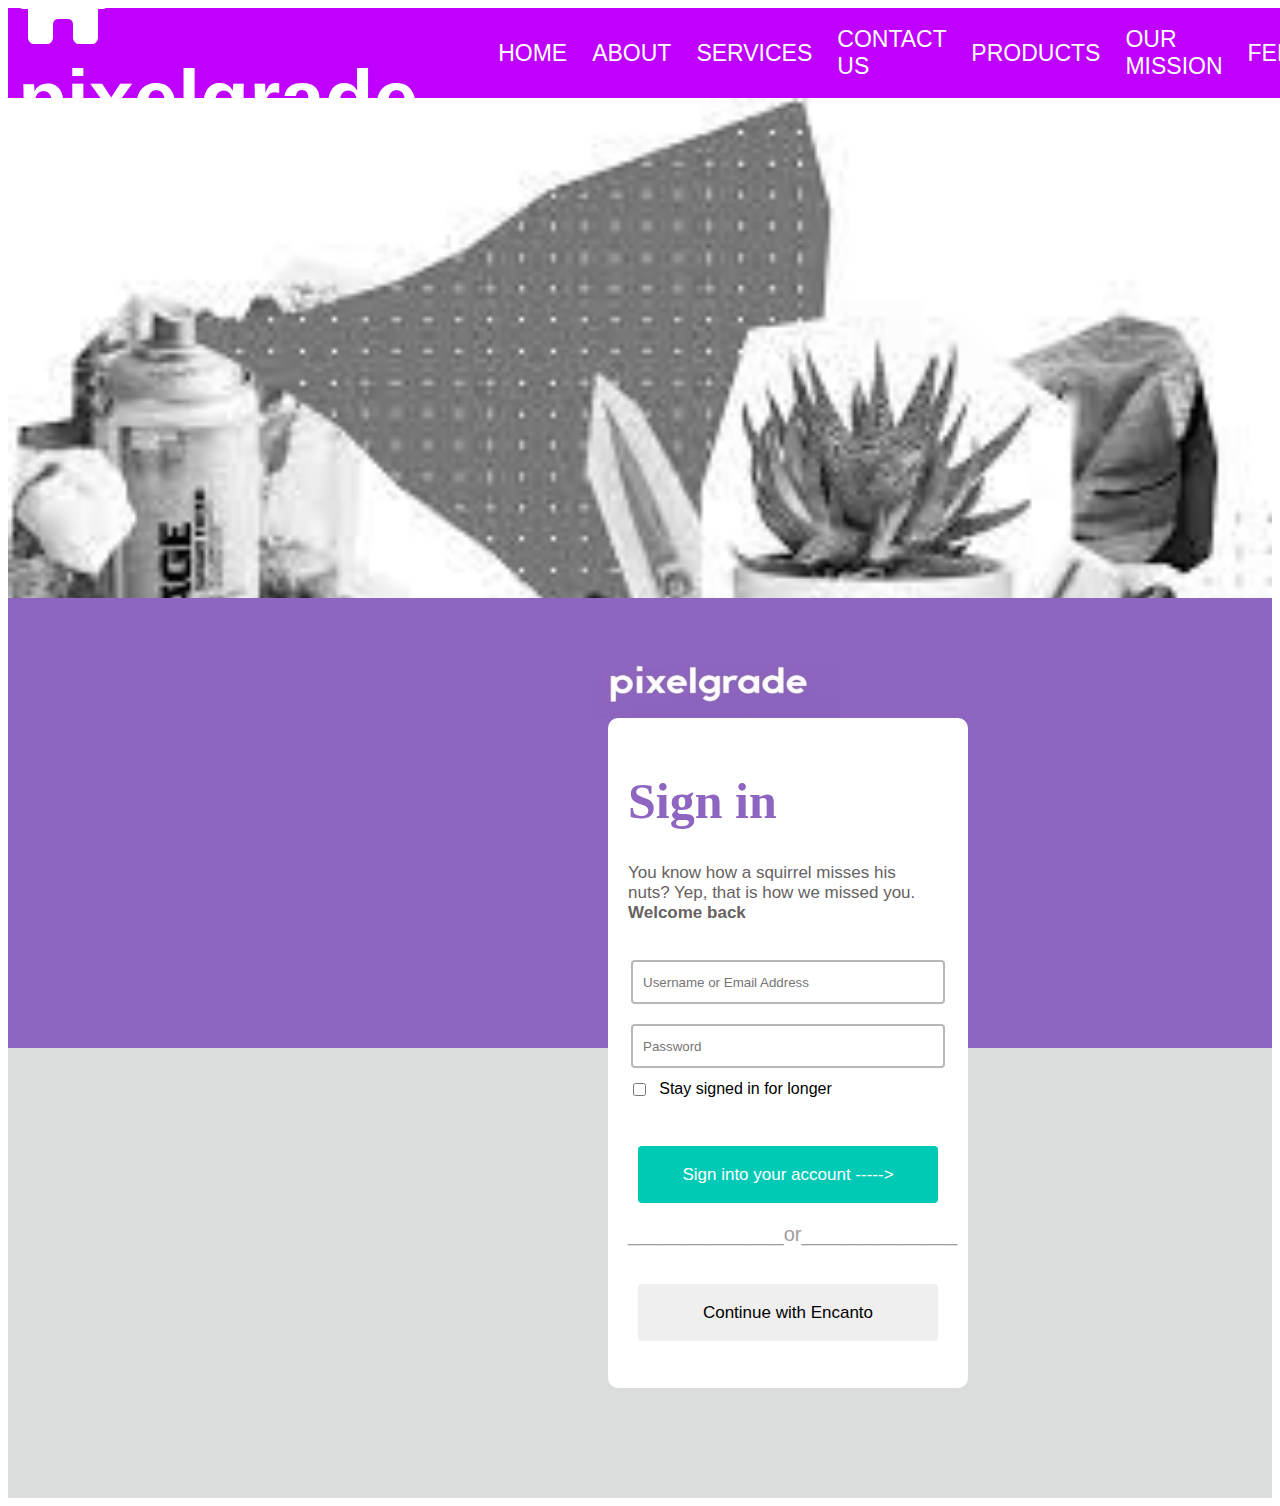
<file: pixelgrade.html>
<!DOCTYPE html>
<html lang="en">
<head>
    <meta charset="UTF-8">
    <meta name="viewport" content="width=device-width, initial-scale=1.0">
    <title>pixelgrade</title>
    <link rel="stylesheet" href="pixelgrade.css">
    <link rel="stylesheet" href="https://cdnjs.cloudflare.com/ajax/libs/font-awesome/6.4.2/css/all.min.css">
</head>
<body>
    <nav>
        <a href="index.html" id="nora"><h1 id="new"> <i class="fa-solid fa-house-chimney"></i>pixelgrade</h1></a>
         <ul>
             <a href="index.html" id="max"><li>home</li></a>
             <a href="bizg.html" id="max"><li>about</li></a>
             <a href="fcmb.html" id="max"><li>services</li></a>
             <a href="d'scodes.html" id="max"><li>contact us</li></a>
             <a href="bridge.html" id="max"><li>products</li></a>
             <a href="pixelgrade.html" id="max"><li>our mission</a>
             <a href="Whogohost.html" id="max"><li>feedback</li></a>
             
         </ul>
    </nav>
   <div id="pix">
    
   </div>

    
    <div id="parent">
        <div id="top">
            <img src="pix img.jpg" alt="">
        </div>
        <div id="bottom"></div>
        <div id="form">
           <h1 id="old">Sign in</h1>
           <p id="p">You know how a squirrel misses his <br> nuts? Yep, that is how we missed you. <br> <strong>Welcome back</strong></p>
           <div id="omo">
             <input type="text" placeholder="Username or Email Address"><br>
             <input type="text" placeholder="Password"><br>
             <input type="checkbox"><div id="label"><label for="">Stay signed in for longer</label></div> <br>
             <input type="submit" value="Sign into your account ----->" id="blue">
             <p id="line">______________or______________</p>
             <input type="submit" value="Continue with Encanto" id="u">
           </div>

        </div>
    </div>
</body>
</html>
</file>
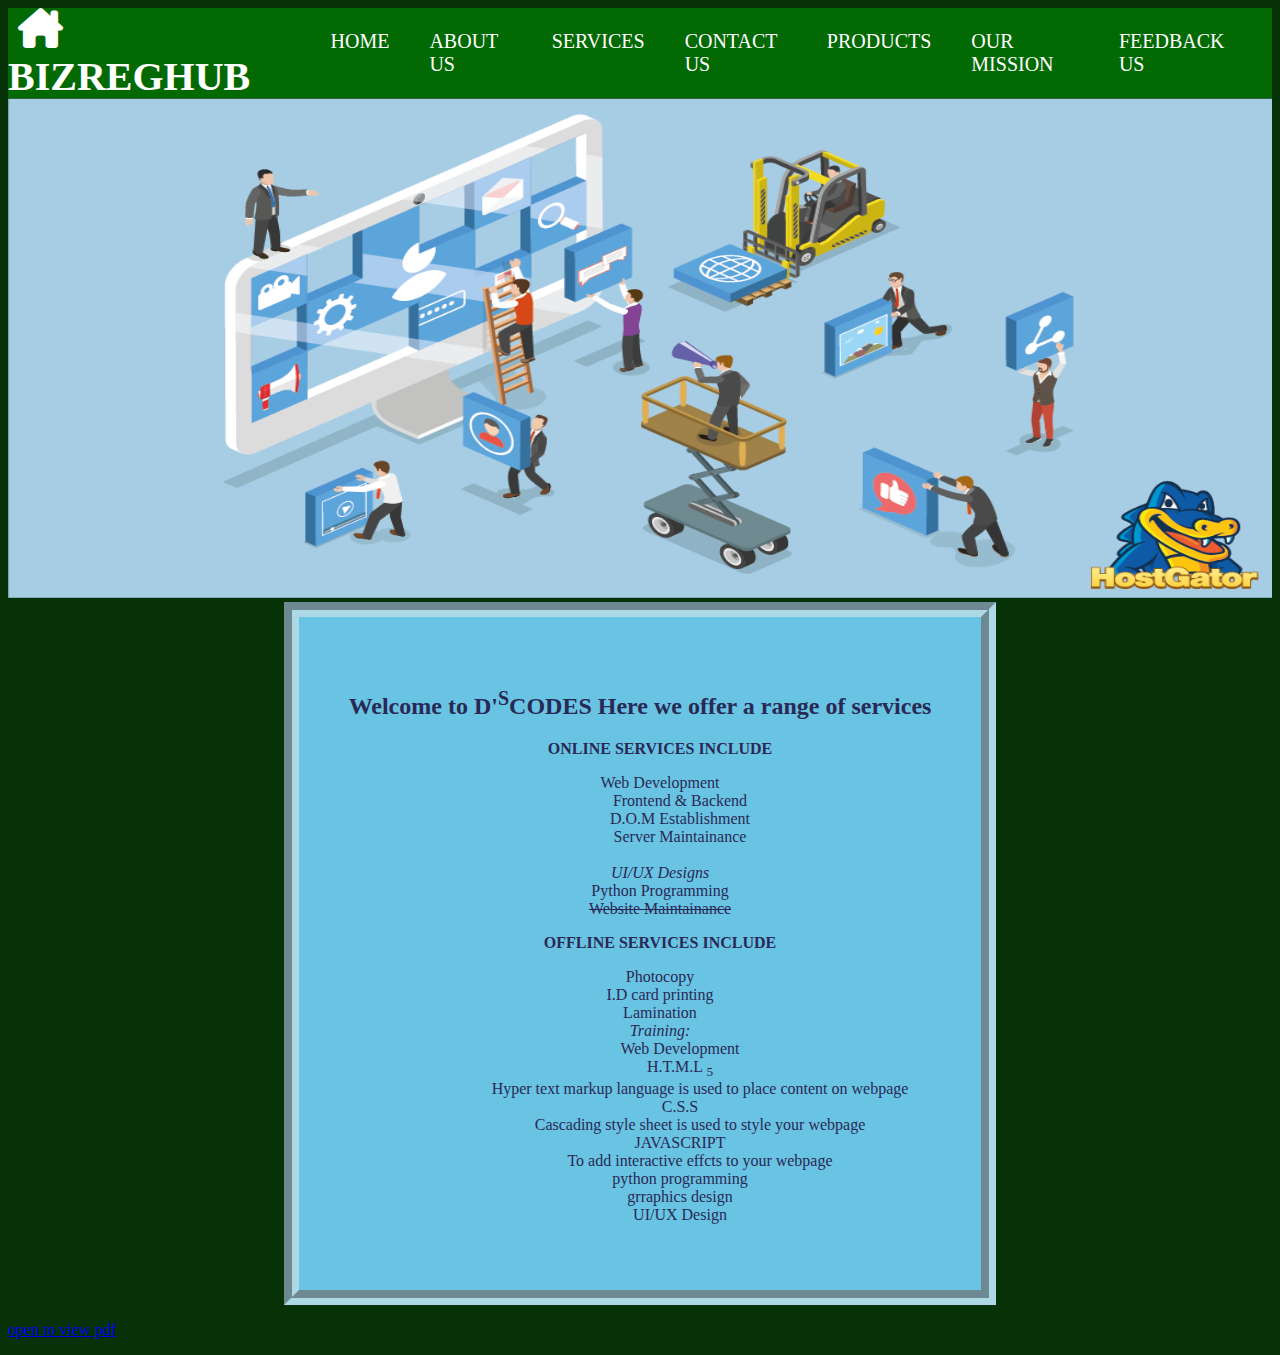
<file: services.html>
<!DOCTYPE html>
<html lang="en">

<head>
    <meta charset="UTF-8">
    <meta name="viewport" content="width=device-width, initial-scale=1.0">
    <title>
        welcome to my webpage
    </title>
    <link rel="stylesheet" href="https://cdnjs.cloudflare.com/ajax/libs/font-awesome/6.4.2/css/all.min.css">
    <style>
        .fa-solid {
            margin: 0px 10px 0px 10px;
        }

        .fa-solid:hover {
            background: rgb(1, 79, 1);
            padding: 8px;

            border-radius: 10px;
        }

        body {
            background: rgb(7, 50, 7);
            color: white;
        }

        #img {
            background: green;
        }

        #oo a {
            text-decoration: none;
            color: white;
            font-size: 40px;

        }

        .drop {
            font-size: 20px;
        }

        .nav {
            display: flex;
            background: rgb(3, 106, 3);
            height: 90px;
            justify-content: space-between;
            align-items: center;
        }

        .nav .fis {
            display: flex;
            list-style: ;


        }

        .nav .fis .drop {
            margin-right: 40px;
            list-style: none;



        }

        .nav a {
            text-decoration: none;
            color: white;


        }

        .dis li {
            list-style: none;
            margin-top: 10px;
        }

        .dis li:hover {
            background: rgb(1, 79, 1);
            padding: 7px 9px;
            border-radius: 10px;

        }
        .dis {
            position: absolute;
            padding: 10px 10px;
            margin: 10px 0px 0px 0px;
            background-color: green;
            border-radius: 10px;
            display: none;
        }

        .drop:hover {
            background: rgb(1, 79, 1);
            padding: 8px;
            border-radius: 10px;
        }

        .about:hover .dis {
            display: block;
        }

        div {
            background: rgb(105, 195, 226);
            color: rgb(41, 41, 86);
            text-align: center;
            border: 15px groove lightblue;
            margin: auto;
            width: fit-content;
            padding: 50px;

        }

        ul {
            list-style: none;
        }

        li {
            list-style: none;
        }
    </style>

</head>

<body>

    <nav class="nav">
        <h1 id="oo"><a href="index.html"><i class="fa-solid fa-house-chimney"></i>BIZREGHUB</a></h1>
        <ol class="fis">


            <li class="drop"><a href="index.html">HOME</a></li>
            <li class="drop about"><a href="bizg.html">ABOUT US</a>
                <ol class="dis">
                    <li><a href="about.html">our histoy</a></li>
                    <li><a href="services.html">management</a></li>
                    <li><a href="contact us.html">public policy</a></li>
                </ol>
            </li>
            <li class="drop"><a href="fcmb.html">SERVICES</a></li>
            <li class="drop"><a href="d'scodes.html">CONTACT US</a></li>
            <li class="drop"><a href="bridge.html">PRODUCTS</a></li>
            <li class="drop"><a href="pixelgrade.html">OUR MISSION</a></li>
            <li class="drop"><a href="Whogohost.html">FEEDBACK US</a></li>






        </ol>
    </nav>

    <img src="services.img" alt="IM" width="100%" height="500">

    <div>
        <h2>
            <center>Welcome to D'<SUP>S</SUP>CODES Here we offer a range of services
        </h2>
        <ul>
            <p><strong>ONLINE SERVICES INCLUDE</strong></p>
            <li>Web Development
                <ol>
                    <li>Frontend & Backend</li>
                    <li>D.O.M Establishment</li>
                    <li>Server Maintainance</li>
                </ol>
            </li> <br>
            <li><i>UI/UX Designs</i></li>
            <li>Python Programming</li>
            <li><del>Website Maintainance</del></li>



        </ul>

        <ul>
            <p><strong>OFFLINE SERVICES INCLUDE</strong></p>

            <li>Photocopy</li>
            <li>I.D card printing</li>
            <li>Lamination</li>
            <li><em>Training:</em>
                <ol>
                    <li>Web Development
                        <dl>
                            <dt>H.T.M.L <sub>5</sub></dt>
                            <dd>Hyper text markup language is used to place content on webpage</dd>
                            <dt>C.S.S</dt>
                            <dd>Cascading style sheet is used to style your webpage</dd>
                            <dt>JAVASCRIPT</dt>
                            <dd> To add interactive effcts to your webpage</dd>
                        </dl>
                    </li>
                    <li>python programming</li>
                    <li>grraphics design</li>
                    <li>UI/UX Design</li>
                </ol>

            </li>



            </dl>
        </ul>


    </div>



    <style>




    </style>







    <p><a href="BEE 2.pdf">open to view pdf</a></p>
</body>
</file>
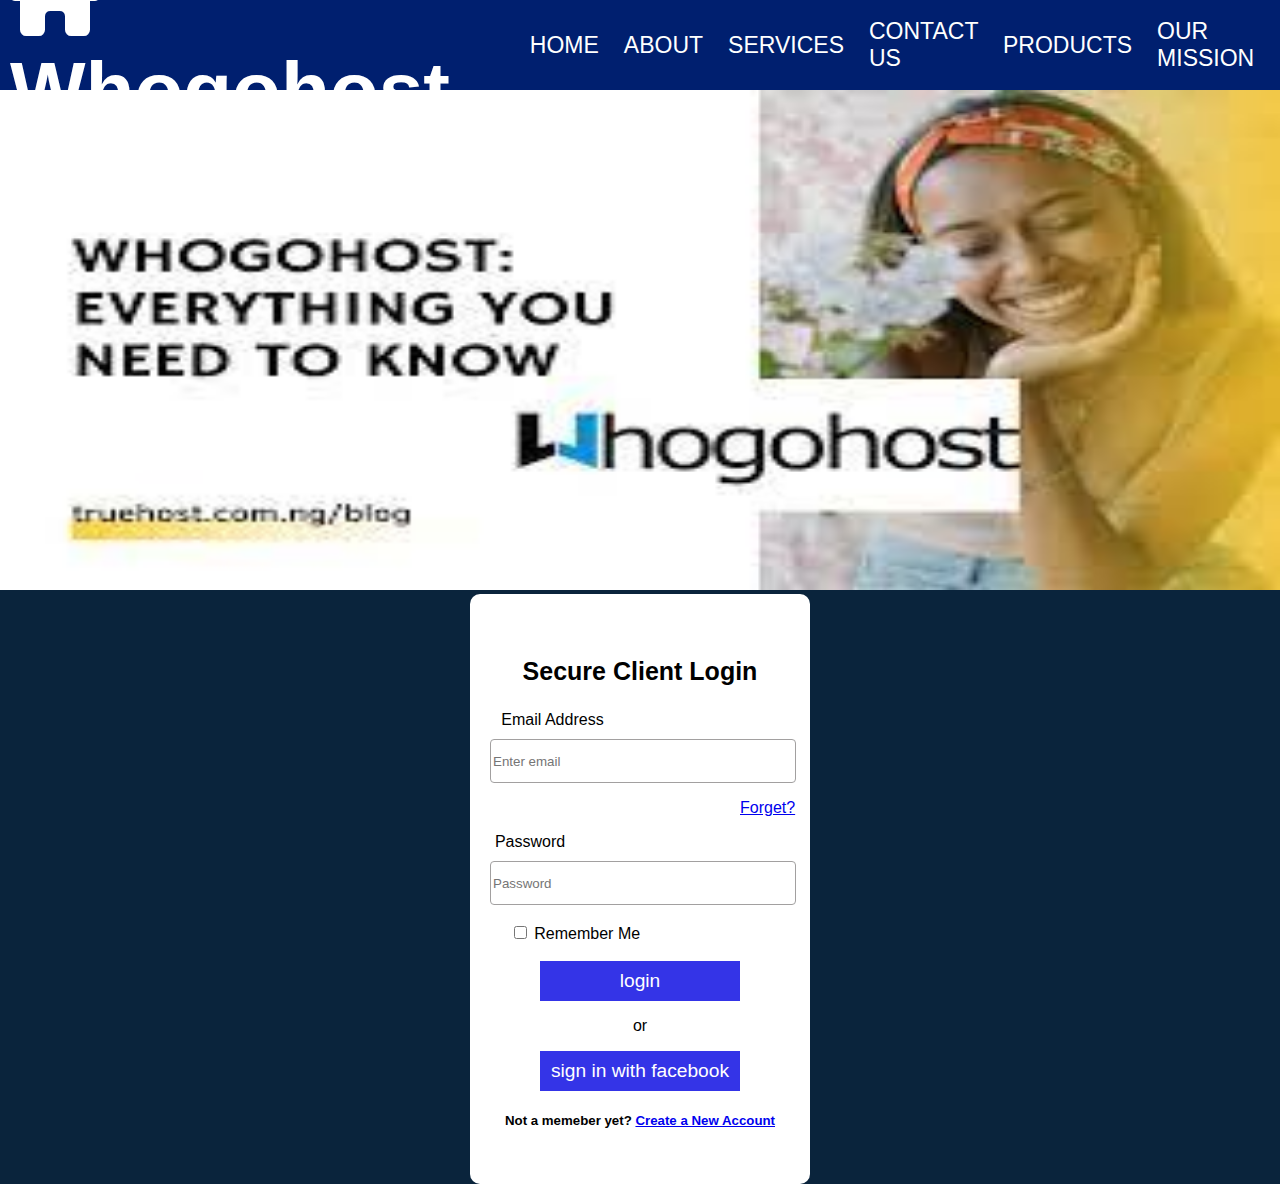
<file: Whogohost.html>
<!DOCTYPE html>
<html lang="en">
<head>
    <meta charset="UTF-8">
    <meta name="viewport" content="width=device-width, initial-scale=1.0">
    <title>whogohost</title>
    <link rel="stylesheet" href="Whogohost.css">
    <link rel="stylesheet" href="https://cdnjs.cloudflare.com/ajax/libs/font-awesome/6.4.2/css/all.min.css">
</head>
<body>
    <nav>
        <a href="index.html" id="nora"><h1> <i class="fa-solid fa-house-chimney"></i>Whogohost</h1></a>
         <ul>
             <a href="index.html" id="max"><li>home</li></a>
             <a href="bizg.html" id="max"><li>about</li></a>
             <a href="fcmb.html" id="max"><li>services</li></a>
             <a href="d'scodes.html" id="max"><li>contact us</li></a>
             <a href="bridge.html" id="max"><li>products</li></a>
             <a href="pixelgrade.html" id="max"><li>our mission</li></a>
             <a href="Whogohost.html" id="max"><li>feedback</li></a>
             
         </ul>
    </nav>
    <img src="whog.jfif" alt="" width="100%" height="500">
    
   




    <div id="meat">
       <br> <h3>Secure Client Login </h3>

        <form action="">
            <label for="" id="fee">Email Address</label>
            <input type="text" id="man" placeholder="Enter email">
           <p id="wee"><a href="#">Forget?</a></p>
           
          
           <label for="" id="foe">Password</label>
           <input type="text" id="mai" placeholder="Password">
         <br><br> <input type="checkbox" class="man">
         <label for="" id="yes">Remember Me</label>
          <br> <br> <input type="submit" name="login" value="login" id="woe">

          <p> or</p>
          <input type="submit" name="" value="sign in with facebook" id="woo">

          <h5>Not a memeber yet? <a href="#">Create a New Account</a></h5>


        </form>
    </div>

    
</body>
</html>
</file>
<file: form.css>
body{
    background: rgba(31, 0, 44, 255);
    padding-bottom: 300px;
    padding-top: 120px;
    
}
#oo{
    text-align: center;
}
#oU{
    text-align: center;
    font-family: 'Nosifer', sans-serif;
    font-size: 330%;
    color: rgba(204, 180, 212, 255);
    position: relative;
    top: -18px;
   
    right: 500px;
    
    /* margin-bottom: 40px; */
}    
#ok{
    width: fit-content;
    font-family: 'Lemonada', cursive;
    font-size: 600%;
    color: rgba(204, 180, 212, 255);

}
.fd{
    background-image: url(glenn-carstens-peters-npxXWgQ33ZQ-unsplash.jpg);
    background-repeat: no-repeat;
    background-size: cover;
    width: 100%;
    height: 700px;
}
.image-overlay{
    width: 100%;
    height: 700px;
    background-color: rgba(128, 0, 128, 0.5);
    justify-content: center;
    align-items: center;
    display: flex;
}
.sd{
    background: rgba(204, 180, 212, 255);
    width: fit-content;
    margin: 0px auto;
    padding: 10px 10px 140px 10px;
    border: none;
    border-radius: 10px;
    font-family: 'Lucida Sans', 'Lucida Sans Regular', 'Lucida Grande', 'Lucida Sans Unicode', Geneva, Verdana, sans-serif;
    z-index: 5;
}
.bn{
    width: 98%;
}
td{
    padding: 2% 0% 0% 0%;
}
input{
    border: 1.5px solid grey;
    border-radius: 3px;
    height: 25px;
    outline-color: rgb(162, 38, 230);
}
textarea{
    border: 1.5px solid grey;
    border-radius: 3px;
    outline-color: rgb(162, 38, 230);
    
}
input[type="file"]{
    border: none;
    width: 90px;
}
#nora{
    width: 20px;
    height: 15px;
   
}
#cap{
    background: white;
    text-align: center;
    align-items: center;
    justify-content: center;
    width: 30%;
    padding: 10px;
    position: relative;
    left: 34%;
    top: 50px;
    font-size: 13px;
   
}
input[type="submit"]{
    position: relative;
    left: 85%;
    top: 130px;
    background-color: purple;
    color: white;
    border: none;
    border-radius: 10px;
    font-size: 16px;
    z-index: ;
    
}
#head{
    background: purple;
    width: 100%;
    height: 17.9%;
    position: fixed;
    top: 0px;
    left: 0px;
    z-index: 9;
   
}
.yh{
    background: purple;
    color: rgba(204, 180, 212, 255);
    position: fixed;
    bottom: 20px;
    left: 20px;
    padding: 20px 30px;
    border: none;
    border-radius: 10px;

}
.mn{
    background: purple;
    color: rgba(204, 180, 212, 255);
    position: fixed;
    bottom: 20px;
    right: 20px;
    padding: 20px 30px;
    border: none;
    border-radius: 10px;
} 
#lado{
    position: fixed;
    top: 8px;
    left: 320px;
    background: none;
    width: 100%;
    
    margin: 20px 20px 20px 200px;

    
}

#lado ul li{
    display: inline-flex;
    margin: 0px 5px;
    color: rgba(204, 180, 212, 255);
    font-size: 25px;
    font-family: Cambria, Cochin, Georgia, Times, 'Times New Roman', serif;
    margin: 10px;

}
#lado ul li a{
    text-decoration: none;

    
   
    
    
}
#sl:hover{
    background: rgb(66, 2, 66);
    padding: 10px 5px;
    border-radius: 10px;
    box-shadow: 10px 10px 10px rgb(46, 1, 46);
}
.fa-solid{
    margin: 15px 0px 15px 15px;
    
    text-align: center;
}
.fa-solid:hover{
    background: rgb(66, 2, 66);
    border-radius: 20px;
    padding: 10px;
    box-shadow: 10px 10px 10px rgb(46, 1, 46);
}
#oU{

}
#fl{
    color: rgba(204, 180, 212, 255);
    text-decoration: none;
}



/* mado nav css */
</file>
<file: pixelgrade.css>
#top{
    background: rgba(142, 101, 193, 255);
    margin: 0px 0px 0px 0px;
    width: 100%;
    height: 450px;
}
img{
    width: 250px;
    height: 75px;
    margin: 45px 0px 0px 582px;
    border: none;
}
#bottom{
    background: rgba(219, 221, 220, 255);
    margin: 0px 0px 0px 0px;
    width: 100%;
    height: 450px;
}
#form{
    /* margin: 0px 0px 100px 0px ; */
    height: 630px;
    width: 320px;
    background: white;
    position: absolute;
    top: 120px;
    left: 600px;
    padding: 20px 20px ;
    border-radius: 10px;
}
#parent{
    position: relative;
    z-index: 5;
}
#omo{
    text-align: center;

}
#old{
    font-size: 50px;
    color: rgba(142, 101, 193, 255);
    font-family: Cambria, Cochin, Georgia, Times, 'Times New Roman', serif;

}
#p{
    font-size: 17px;
    font-family: 'Lucida Sans', 'Lucida Sans Regular', 'Lucida Grande', 'Lucida Sans Unicode', Geneva, Verdana, sans-serif;
    color: rgb(102, 98, 98);
   

}
#line{
    font-size: 20px;
    color: rgb(158, 156, 156);
}
input[type="text"]{
    width: 300px;
    height: 40px;
    margin: 20px 0px 0px 0px;
    border-radius: 4px;
    border: 2px solid rgb(185, 183, 183);
    padding: 0px 0px 0px 10px ;
    outline-color: rgba(142, 101, 193, 255);
    


}
input[type="checkbox"]{
    margin: 15px 0px 0px 0px;
    position: absolute;
    right: 322px;
    accent-color: blue;
    

}


#blue{
    margin: 30px 0px 0px 0px;
    width: 300px;
    height: 57px;
    color: white;
    background: rgba(0, 201, 182, 255);
    border: none;
    font-size: 17px;
    border-radius: 4px;
}
#u{
    width: 300px;
    height: 57px;
    border: none;
    font-weight: px;
    border-radius: 4px;
    font-size: 17px;
    margin: 18px 0px 0px 0px;

}
#label{
    margin: 12px 85px 0px 0px;
}

/* nav bar */

body{
    
    
    
    font-family: 'Lucida Sans', 'Lucida Sans Regular', 'Lucida Grande', 'Lucida Sans Unicode', Geneva, Verdana, sans-serif;
}
nav{
    background: rgb(191, 0, 255);
    width: 100%;
    height: 50px;
    margin: 0px 0px 0px 0px;
    display: flex;
    justify-content: space-between;
    align-items: center;
    padding: 20px 10px ;
    
}
nav ul{
    display: flex;
    justify-content: center;
    align-items: center;
    margin: 0px 20px;
    
}
nav ul li{
    list-style-type: none;
    padding: 0px 5px;
    margin: 0px 0px 0px 15px;
    
   
}
#max{
    color: white;
    text-decoration: none;
    font-size: 23px;
    text-transform: uppercase;
}
#max:hover{
    background: rgb(142, 5, 188);
    padding: 10px 20px 10px 20px;
    border-radius: 13px;
    box-shadow: 9px 9px 10px rgb(116, 3, 154);
}
#nora{
    color: white;
    margin: 0px;
    text-decoration: none;
    font-size: 40px;
}
.fa-solid{
    margin: 0px 9px 0px 0px;
}
.fa-solid:hover{
    background: rgb(142, 5, 188);
    padding: 7px 10px;
    border-radius: 13px;
    box-shadow: 9px 9px 10px rgb(116, 3, 154);
}



/* mado nav */

#pix{
    background-image: url(pixel.jfif);
    width: 100%;
    height: 500px;
    background-repeat: no-repeat;
    background-size: cover;
}
</file>
<file: Whogohost.css>
#wee {
    margin-left: 250px;
    width: fit-content;

}

#yes {
    margin-right: 130px;
}

#meat {
    background-color: white;
    width: 300px;
    height: 550px;
    margin: auto;
    border-radius: 10px;
    padding: 20px;
    /* margin-bottom: 500px; */
}

#cow {
    margin-left: 620px;
}

#fee {

    margin-right: 175px;
}

#foe {
    margin-right: 220px;

}

#woe {
    background: rgb(52, 52, 231);
    color: white;
    border: none;
    width: 200px;
    height: 40px;
    text-align: center;
    font-size: larger;
}

#woo {
    background: rgb(52, 52, 231);
    color: white;
    border: none;
    width: 200px;
    height: 40px;
    text-align: center;
    font-size: larger;
}

form {
    text-align: center;
}

h3 {
    text-align: center;
}

#man {
    width: 300px;
    height: 40px;
    margin: 10px 0px 0px 0px;
    border-radius: 4px;
    border: 1px solid rgb(162, 160, 160);

}

#mai {
    width: 300px;
    height: 40px;
    margin: 10px 0px 0px 0px;
    border-radius: 4px;
    border: 1px solid rgb(162, 160, 160);

}

h3 {
    font-size: 25px;
}

/* nav bar */

body {
    padding: 0px 0px 0px 0px;
    margin: 0px;
    background: rgba(10, 36, 60, 255);
    font-family: 'Lucida Sans', 'Lucida Sans Regular', 'Lucida Grande', 'Lucida Sans Unicode', Geneva, Verdana, sans-serif;
}

nav {
    background: rgba(0, 31, 111, 255);
    ;
    width: 100%;
    height: 50px;
    margin: 0px 0px 0px 0px;
    display: flex;
    justify-content: space-between;
    align-items: center;
    padding: 20px 10px;

}

nav ul {
    display: flex;
    justify-content: center;
    align-items: center;
    margin: 0px 20px;

}

nav ul li {
    list-style-type: none;
    padding: 0px 5px;
    margin: 0px 0px 0px 15px;


}

#max {
    color: white;
    text-decoration: none;
    font-size: 23px;
    text-transform: uppercase;
}

#max:hover {
    background: rgb(4, 4, 144);
    padding: 10px 20px 10px 20px;
    border-radius: 13px;
    box-shadow: 9px 9px 10px rgb(4, 4, 170);
}

#nora {
    color: white;
    margin: 0px;
    text-decoration: none;
    font-size: 40px;
}

.fa-solid {
    margin: 0px 9px 0px 0px;
}

.fa-solid:hover {
    background: rgb(4, 4, 144);
    padding: 7px 10px;
    border-radius: 13px;
    box-shadow: 9px 9px 10px rgb(4, 4, 170);
}
</file>
